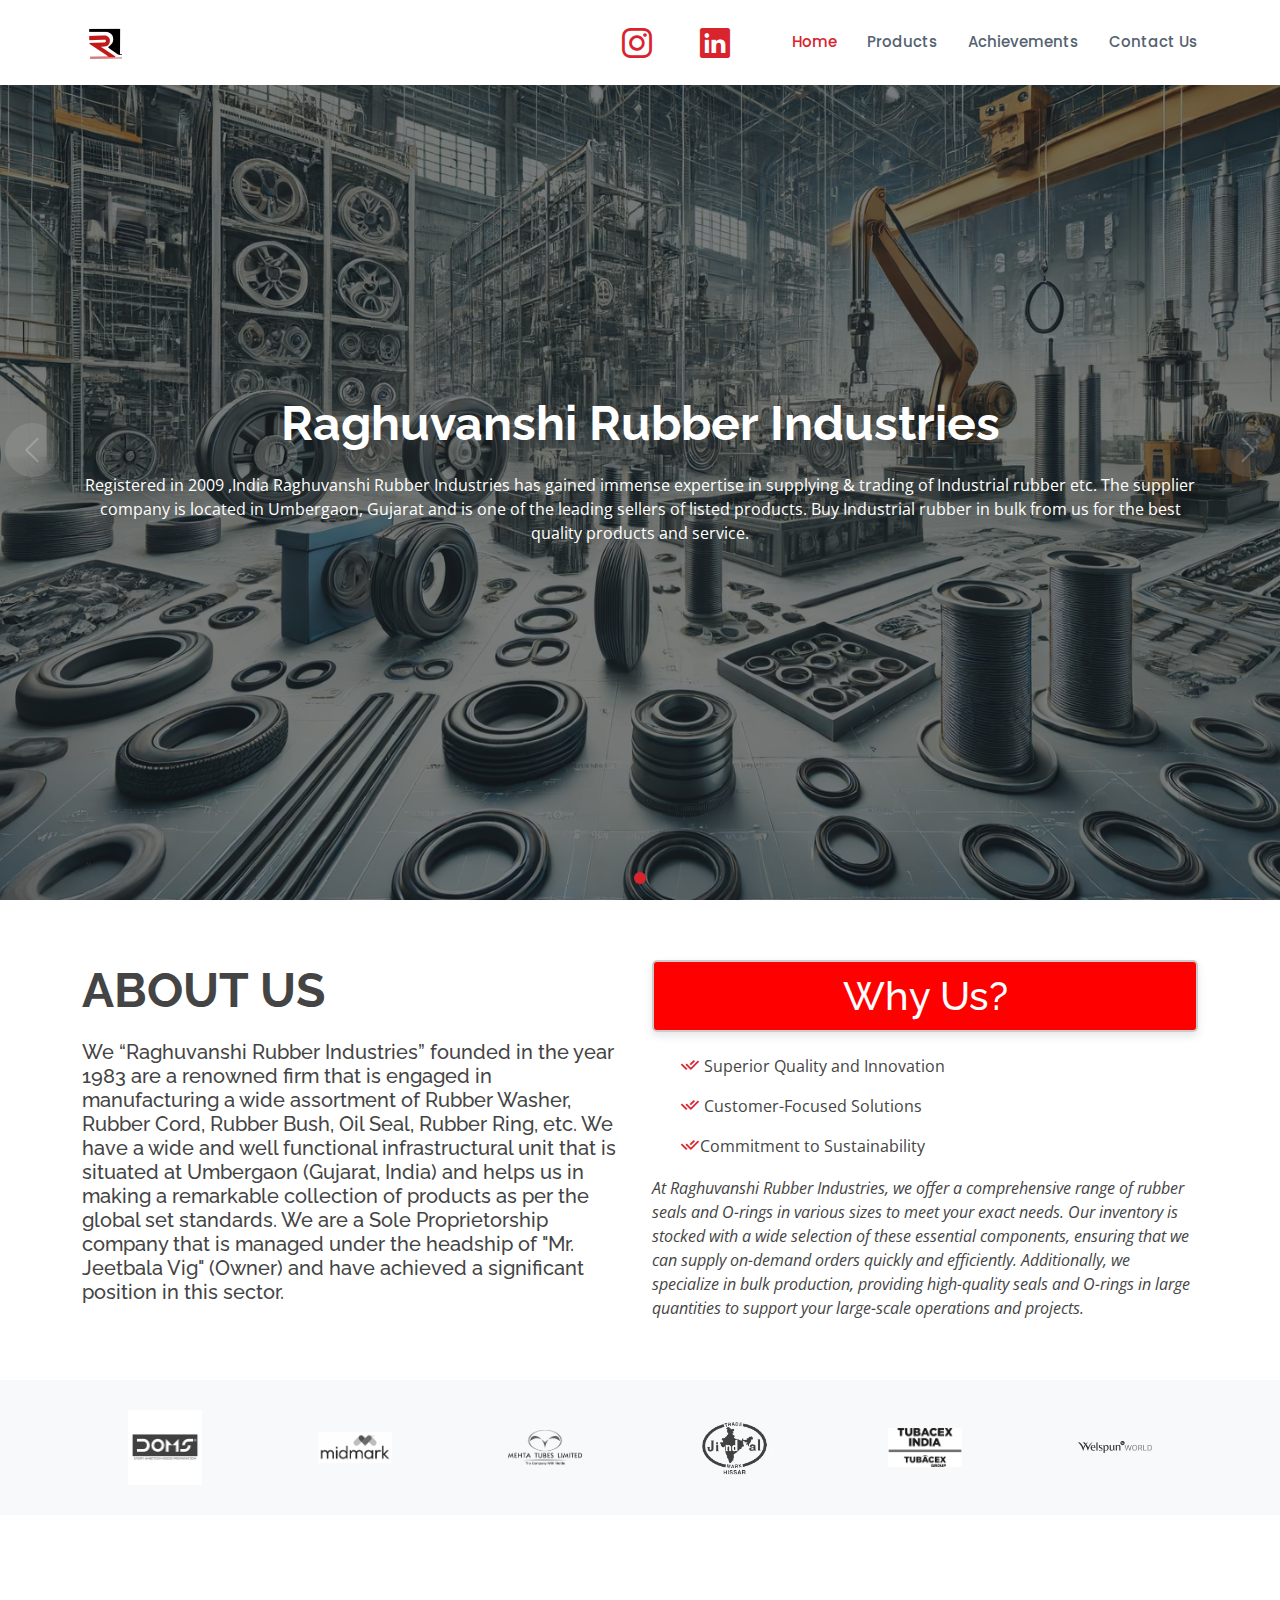
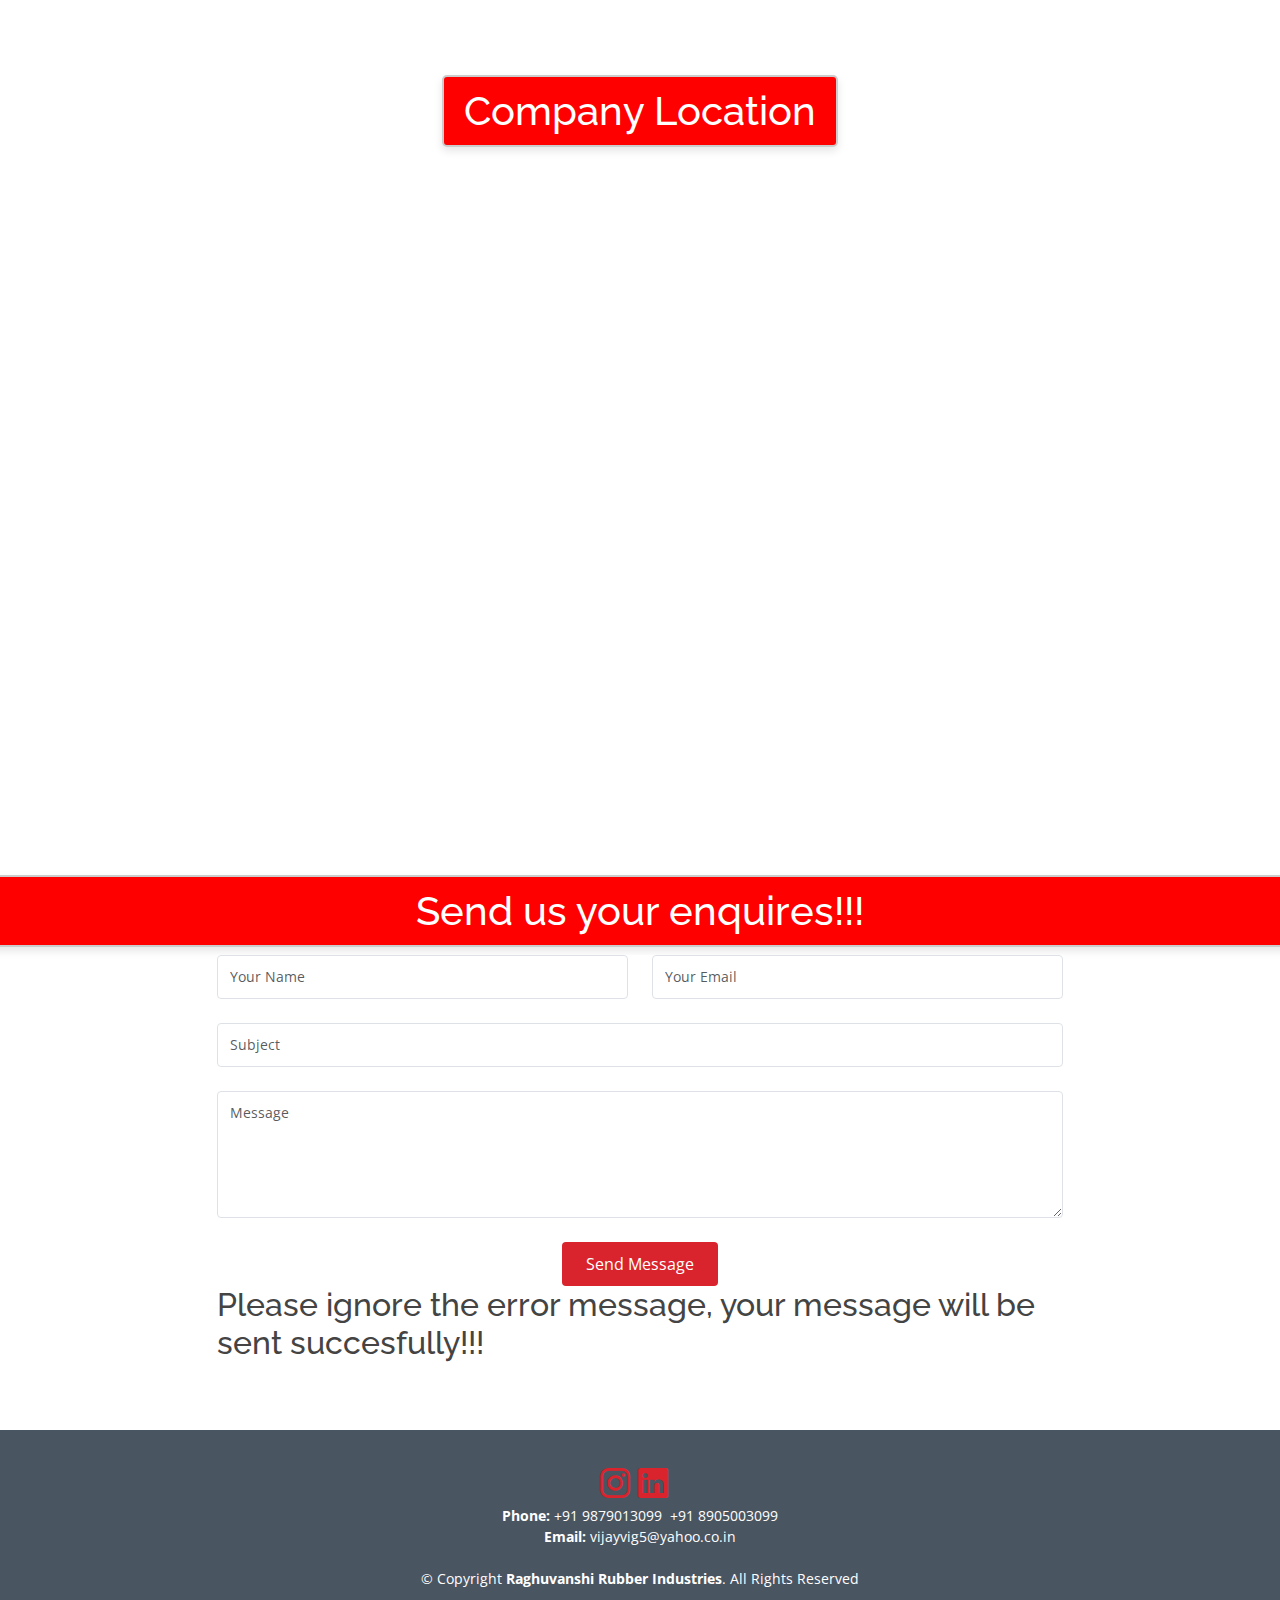
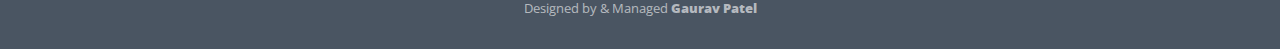
<file: index.html>
<!DOCTYPE html>
<html lang="en">

<head>
  <meta charset="utf-8">
  <meta content="width=device-width, initial-scale=1.0" name="viewport">

  <title>Raghuvanshi Rubber Industries</title>
  <meta content="" name="description">
  <meta content="" name="keywords">

  <!-- Favicons -->
  <link href="assets/img/rubber logo.jpeg" rel="icon">

  <!-- Google Fonts -->
  <link href="https://fonts.googleapis.com/css?family=Open+Sans:300,300i,400,400i,600,600i,700,700i|Raleway:300,300i,400,400i,500,500i,600,600i,700,700i|Poppins:300,300i,400,400i,500,500i,600,600i,700,700i" rel="stylesheet">

  <!-- Vendor CSS Files -->
  <link href="assets/vendor/animate.css/animate.min.css" rel="stylesheet">
  <link href="assets/vendor/bootstrap/css/bootstrap.min.css" rel="stylesheet">
  <link href="assets/vendor/bootstrap-icons/bootstrap-icons.css" rel="stylesheet">
  <link href="assets/vendor/boxicons/css/boxicons.min.css" rel="stylesheet">
  <link href="assets/vendor/glightbox/css/glightbox.min.css" rel="stylesheet">
  <link href="assets/vendor/remixicon/remixicon.css" rel="stylesheet">
  <link href="assets/vendor/swiper/swiper-bundle.min.css" rel="stylesheet">

  <!-- Template Main CSS File -->
  <link href="assets/css/style.css" rel="stylesheet">

  
</head>

<body>

  <!-- ======= Header ======= -->
  <header id="header" class="fixed-top d-flex align-items-center">
    <div class="container d-flex align-items-center">
      
      <!-- <h1 class="logo me-auto" img-src="assets/img/rubber logo.jpeg"><a href="index.html"></a></h1> -->
      <!-- Uncomment below if you prefer to use an image logo -->
      <a href="index.html" class="logo me-auto"><img src="assets/img/rubber logo.jpeg" alt="Raghuvanshi Rubber Industries" class="img-fluid"></a>

      <div >

        <a href="https://www.instagram.com/raghuvanshirubber?utm_source=qr&igsh=MWNjcDFmY3BydXp2YQ==" class="instagram"><i class="bi bi-instagram"></i>&nbsp; &nbsp; &nbsp;

        <a href="https://www.linkedin.com/in/vijay-vig-89942449?utm_source=share&utm_campaign=share_via&utm_content=profile&utm_medium=android_app" class="linkedin"><i class="bi bi-linkedin"></i></a>&nbsp; &nbsp;
        </a><br>
      </div>

      <nav id="navbar" class="navbar">
        
        <ul>
          <!-- <li><a href="index.html" class="active" style="text-align: center;" >Home</a></li> -->
          <li style="text-align: center; display: inline-block; margin: 0 auto;"><a href="index.html" class="active">Home</a></li>
          <!-- <li class="dropdown"><a href="#"><span>About</span> <i class="bi bi-chevron-down"></i></a>
            <ul>
              <li><a href="about.html">About</a></li>
              <li><a href="team.html">Team</a></li>
              <li><a href="testimonials.html">Testimonials</a></li>

              <!-- <li class="dropdown"><a href="#"><span>Deep Drop Down</span> <i class="bi bi-chevron-right"></i></a>
                <ul>
                  <li><a href="#">Deep Drop Down 1</a></li>
                  <li><a href="#">Deep Drop Down 2</a></li>
                  <li><a href="#">Deep Drop Down 3</a></li>
                  <li><a href="#">Deep Drop Down 4</a></li>
                  <li><a href="#">Deep Drop Down 5</a></li>
                </ul>
              </li> 
            </ul>
          </li>  -->
          <!-- <li><a href="services.html">Services</a></li> -->
          <li><a href="products.html">Products</a></li>
          <li><a href="achievements.html">Achievements</a></li>
          <li><a href="contact.html">Contact Us</a></li>
           <!-- <li><a href="pricing.html">Pricing</a></li> -->
          <!-- <li><a href="index.html" class="getstarted">Get Started</a></li> -->
        </ul>
        <i class="bi bi-list mobile-nav-toggle"></i>
        
      </nav><!-- .navbar -->

    </div>
  </header><!-- End Header -->

  <!-- ======= Hero Section ======= -->
  <section id="hero">
    <div id="heroCarousel" data-bs-interval="5000" class="carousel slide carousel-fade" data-bs-ride="carousel">

      <ol class="carousel-indicators" id="hero-carousel-indicators"></ol>

      <!-- <div class="carousel-inner" role="listbox"> -->

        <!-- Slide 1 -->
        <div class="carousel-item active" style="background-image: url(assets/img/slide/rubber\ landscape.webp)">
          <div class="carousel-container">
            <div class="container">
              <h2 class="animate__animated animate__fadeInDown"> Raghuvanshi Rubber Industries</h2>
              <p class="animate__animated animate__fadeInUp">Registered in 2009 ,India Raghuvanshi Rubber Industries has gained immense expertise in supplying & trading of Industrial rubber etc. The supplier company is located in Umbergaon, Gujarat and is one of the leading sellers of listed products. Buy Industrial rubber in bulk from us for the best quality products and service.</p>
              <!-- <a href="#about" class="btn-get-started animate__animated animate__fadeInUp scrollto">Read More</a> -->
            </div>
          </div>
        </div>

        <!-- Slide 2 -->
        <!-- <div class="carousel-item" style="background-image: url(assets/img/slide/slide-2.jpg)">
          <div class="carousel-container">
            <div class="container">
              <h2 class="animate__animated animate__fadeInDown">Lorem Ipsum Dolor</h2>
              <p class="animate__animated animate__fadeInUp">Ut velit est quam dolor ad a aliquid qui aliquid. Sequi ea ut et est quaerat sequi nihil ut aliquam. Occaecati alias dolorem mollitia ut. Similique ea voluptatem. Esse doloremque accusamus repellendus deleniti vel. Minus et tempore modi architecto.</p>
              <a href="#about" class="btn-get-started animate__animated animate__fadeInUp scrollto">Read More</a>
            </div>
          </div>
        </div> -->

        <!-- Slide 3 -->
        <!-- <div class="carousel-item" style="background-image: url(assets/img/slide/slide-3.jpg)">
          <div class="carousel-container">
            <div class="container">
              <h2 class="animate__animated animate__fadeInDown">Sequi ea ut et est quaerat</h2>
              <p class="animate__animated animate__fadeInUp">Ut velit est quam dolor ad a aliquid qui aliquid. Sequi ea ut et est quaerat sequi nihil ut aliquam. Occaecati alias dolorem mollitia ut. Similique ea voluptatem. Esse doloremque accusamus repellendus deleniti vel. Minus et tempore modi architecto.</p>
              <a href="#about" class="btn-get-started animate__animated animate__fadeInUp scrollto">Read More</a>
            </div>
          </div>
        </div> -->

      <!-- </div> -->

      <a class="carousel-control-prev" href="#heroCarousel" role="button" data-bs-slide="prev">
        <span class="carousel-control-prev-icon bi bi-chevron-left" aria-hidden="true"></span>
      </a>

      <a class="carousel-control-next" href="#heroCarousel" role="button" data-bs-slide="next">
        <span class="carousel-control-next-icon bi bi-chevron-right" aria-hidden="true"></span>
      </a>

    </div>
  </section><!-- End Hero -->

  <main id="main">

    <!-- ======= About Section ======= -->
    <section id="about" class="about">
      <div class="container">

        <div class="row content">
          <div class="col-lg-6">
            <h2>About Us</h2>
            <h5>We “Raghuvanshi Rubber Industries” founded in the year 1983 are a renowned firm that is engaged in manufacturing a wide assortment of Rubber Washer, Rubber Cord, Rubber Bush, Oil Seal, Rubber Ring, etc. We have a wide and well functional infrastructural unit that is situated at Umbergaon (Gujarat, India) and helps us in making a remarkable collection of products as per the global set standards. We are a Sole Proprietorship company that is managed under the headship of "Mr. Jeetbala Vig" (Owner) and have achieved a significant position in this sector.</h5>
          </div>
          <div class="col-lg-6 pt-4 pt-lg-0">
            <h1>Why Us? </h1>
            <ul>
              <li><i class="ri-check-double-line"></i> Superior Quality and Innovation </li>
              <li><i class="ri-check-double-line"></i> Customer-Focused Solutions</li>
              <li><i class="ri-check-double-line"></i>Commitment to Sustainability</li>
            </ul>
            <p class="fst-italic">
              At Raghuvanshi Rubber Industries, we offer a comprehensive range of rubber seals and O-rings in various sizes to meet your exact needs. Our inventory is stocked with a wide selection of these essential components, ensuring that we can supply on-demand orders quickly and efficiently. Additionally, we specialize in bulk production, providing high-quality seals and O-rings in large quantities to support your large-scale operations and projects.
            </p>
          </div>
        </div>

      </div>
    </section><!-- End About Section -->

    <!-- ======= Clients Section ======= -->
    <section id="clients" class="clients section-bg">
      <div class="container">

        <div class="row">

          <div class="col-lg-2 col-md-4 col-6 d-flex align-items-center justify-content-center">
            <img src="assets/img/clients/doms pencil.webp" class="img-fluid" alt="">
          </div>

          <div class="col-lg-2 col-md-4 col-6 d-flex align-items-center justify-content-center">
            <img src="assets/img/clients/midmark.png" class="img-fluid" alt="">
          </div>

          <div class="col-lg-2 col-md-4 col-6 d-flex align-items-center justify-content-center">
            <img src="assets/img/clients/mehta.png" class="img-fluid" alt="">
          </div>

          <div class="col-lg-2 col-md-4 col-6 d-flex align-items-center justify-content-center">
            <img src="assets/img/clients/jinndal.png" class="img-fluid" alt="">
          </div>

          <div class="col-lg-2 col-md-4 col-6 d-flex align-items-center justify-content-center">
            <img src="assets/img/clients/tubacex.jpeg" class="img-fluid" alt="">
          </div>

          <div class="col-lg-2 col-md-4 col-6 d-flex align-items-center justify-content-center">
            <img src="assets/img/clients/welspun-word-logo.png" class="img-fluid" alt="">
          </div>

        </div>

      </div>
    </section><!-- End Clients Section -->

    <!-- ======= Services Section ======= --
    <section id="services" class="services">
      <div class="container">

        <div class="row">
          <div class="col-md-6">
            <div class="icon-box">
              <i class="bi bi-briefcase"></i>
              <h4><a href="#">Lorem Ipsum</a></h4>
              <p>Voluptatum deleniti atque corrupti quos dolores et quas molestias excepturi sint occaecati cupiditate non provident</p>
            </div>
          </div>
          <div class="col-md-6 mt-4 mt-md-0">
            <div class="icon-box">
              <i class="bi bi-card-checklist"></i>
              <h4><a href="#">Dolor Sitema</a></h4>
              <p>Minim veniam, quis nostrud exercitation ullamco laboris nisi ut aliquip ex ea commodo consequat tarad limino ata</p>
            </div>
          </div>
          <div class="col-md-6 mt-4 mt-md-0">
            <div class="icon-box">
              <i class="bi bi-bar-chart"></i>
              <h4><a href="#">Sed ut perspiciatis</a></h4>
              <p>Duis aute irure dolor in reprehenderit in voluptate velit esse cillum dolore eu fugiat nulla pariatur</p>
            </div>
          </div>
          <div class="col-md-6 mt-4 mt-md-0">
            <div class="icon-box">
              <i class="bi bi-binoculars"></i>
              <h4><a href="#">Nemo Enim</a></h4>
              <p>Excepteur sint occaecat cupidatat non proident, sunt in culpa qui officia deserunt mollit anim id est laborum</p>
            </div>
          </div>
          <div class="col-md-6 mt-4 mt-md-0">
            <div class="icon-box">
              <i class="bi bi-brightness-high"></i>
              <h4><a href="#">Magni Dolore</a></h4>
              <p>At vero eos et accusamus et iusto odio dignissimos ducimus qui blanditiis praesentium voluptatum deleniti atque</p>
            </div>
          </div>
          <div class="col-md-6 mt-4 mt-md-0">
            <div class="icon-box">
              <i class="bi bi-calendar4-week"></i>
              <h4><a href="#">Eiusmod Tempor</a></h4>
              <p>Et harum quidem rerum facilis est et expedita distinctio. Nam libero tempore, cum soluta nobis est eligendi</p>
            </div>
          </div>
        </div>

      </div>
    </section>End Services Section

    <!-- ======= Portfolio Section ======= --
    <section id="portfolio" class="portfolio">
      <div class="container">

        <div class="row">
          <div class="col-lg-12 d-flex justify-content-center">
            <ul id="portfolio-flters">
              <li data-filter="*" class="filter-active">All</li>
              <li data-filter=".filter-app">App</li>
              <li data-filter=".filter-card">Card</li>
              <li data-filter=".filter-web">Web</li>
            </ul>
          </div>
        </div>

        <div class="row portfolio-container">

          <div class="col-lg-4 col-md-6 portfolio-item filter-app">
            <div class="portfolio-wrap">
              <img src="assets/img/portfolio/portfolio-1.jpg" class="img-fluid" alt="">
              <div class="portfolio-info">
                <h4>App 1</h4>
                <p>App</p>
                <div class="portfolio-links">
                  <a href="assets/img/portfolio/portfolio-1.jpg" data-gallery="portfolioGallery" class="portfolio-lightbox" title="App 1"><i class="bx bx-plus"></i></a>
                  <a href="portfolio-details.html" class="portfolio-details-lightbox" data-glightbox="type: external" title="Portfolio Details"><i class="bx bx-link"></i></a>
                </div>
              </div>
            </div>
          </div>

          <div class="col-lg-4 col-md-6 portfolio-item filter-web">
            <div class="portfolio-wrap">
              <img src="assets/img/portfolio/portfolio-2.jpg" class="img-fluid" alt="">
              <div class="portfolio-info">
                <h4>Web 3</h4>
                <p>Web</p>
                <div class="portfolio-links">
                  <a href="assets/img/portfolio/portfolio-2.jpg" data-gallery="portfolioGallery" class="portfolio-lightbox" title="Web 3"><i class="bx bx-plus"></i></a>
                  <a href="portfolio-details.html" class="portfolio-details-lightbox" data-glightbox="type: external" title="Portfolio Details"><i class="bx bx-link"></i></a>
                </div>
              </div>
            </div>
          </div>

          <div class="col-lg-4 col-md-6 portfolio-item filter-app">
            <div class="portfolio-wrap">
              <img src="assets/img/portfolio/portfolio-3.jpg" class="img-fluid" alt="">
              <div class="portfolio-info">
                <h4>App 2</h4>
                <p>App</p>
                <div class="portfolio-links">
                  <a href="assets/img/portfolio/portfolio-3.jpg" data-gallery="portfolioGallery" class="portfolio-lightbox" title="App 2"><i class="bx bx-plus"></i></a>
                  <a href="portfolio-details.html" class="portfolio-details-lightbox" data-glightbox="type: external" title="Portfolio Details"><i class="bx bx-link"></i></a>
                </div>
              </div>
            </div>
          </div>

          <div class="col-lg-4 col-md-6 portfolio-item filter-card">
            <div class="portfolio-wrap">
              <img src="assets/img/portfolio/portfolio-4.jpg" class="img-fluid" alt="">
              <div class="portfolio-info">
                <h4>Card 2</h4>
                <p>Card</p>
                <div class="portfolio-links">
                  <a href="assets/img/portfolio/portfolio-4.jpg" data-gallery="portfolioGallery" class="portfolio-lightbox" title="Card 2"><i class="bx bx-plus"></i></a>
                  <a href="portfolio-details.html" class="portfolio-details-lightbox" data-glightbox="type: external" title="Portfolio Details"><i class="bx bx-link"></i></a>
                </div>
              </div>
            </div>
          </div>

          <div class="col-lg-4 col-md-6 portfolio-item filter-web">
            <div class="portfolio-wrap">
              <img src="assets/img/portfolio/portfolio-5.jpg" class="img-fluid" alt="">
              <div class="portfolio-info">
                <h4>Web 2</h4>
                <p>Web</p>
                <div class="portfolio-links">
                  <a href="assets/img/portfolio/portfolio-5.jpg" data-gallery="portfolioGallery" class="portfolio-lightbox" title="Web 2"><i class="bx bx-plus"></i></a>
                  <a href="portfolio-details.html" class="portfolio-details-lightbox" data-glightbox="type: external" title="Portfolio Details"><i class="bx bx-link"></i></a>
                </div>
              </div>
            </div>
          </div>

          <div class="col-lg-4 col-md-6 portfolio-item filter-app">
            <div class="portfolio-wrap">
              <img src="assets/img/portfolio/portfolio-6.jpg" class="img-fluid" alt="">
              <div class="portfolio-info">
                <h4>App 3</h4>
                <p>App</p>
                <div class="portfolio-links">
                  <a href="assets/img/portfolio/portfolio-6.jpg" data-gallery="portfolioGallery" class="portfolio-lightbox" title="App 3"><i class="bx bx-plus"></i></a>
                  <a href="portfolio-details.html" class="portfolio-details-lightbox" data-glightbox="type: external" title="Portfolio Details"><i class="bx bx-link"></i></a>
                </div>
              </div>
            </div>
          </div>

          <div class="col-lg-4 col-md-6 portfolio-item filter-card">
            <div class="portfolio-wrap">
              <img src="assets/img/portfolio/portfolio-7.jpg" class="img-fluid" alt="">
              <div class="portfolio-info">
                <h4>Card 1</h4>
                <p>Card</p>
                <div class="portfolio-links">
                  <a href="assets/img/portfolio/portfolio-7.jpg" data-gallery="portfolioGallery" class="portfolio-lightbox" title="Card 1"><i class="bx bx-plus"></i></a>
                  <a href="portfolio-details.html" class="portfolio-details-lightbox" data-glightbox="type: external" title="Portfolio Details"><i class="bx bx-link"></i></a>
                </div>
              </div>
            </div>
          </div>

          <div class="col-lg-4 col-md-6 portfolio-item filter-card">
            <div class="portfolio-wrap">
              <img src="assets/img/portfolio/portfolio-8.jpg" class="img-fluid" alt="">
              <div class="portfolio-info">
                <h4>Card 3</h4>
                <p>Card</p>
                <div class="portfolio-links">
                  <a href="assets/img/portfolio/portfolio-8.jpg" data-gallery="portfolioGallery" class="portfolio-lightbox" title="Card 3"><i class="bx bx-plus"></i></a>
                  <a href="portfolio-details.html" class="portfolio-details-lightbox" data-glightbox="type: external" title="Portfolio Details"><i class="bx bx-link"></i></a>
                </div>
              </div>
            </div>
          </div>

          <div class="col-lg-4 col-md-6 portfolio-item filter-web">
            <div class="portfolio-wrap">
              <img src="assets/img/portfolio/portfolio-9.jpg" class="img-fluid" alt="">
              <div class="portfolio-info">
                <h4>Web 3</h4>
                <p>Web</p>
                <div class="portfolio-links">
                  <a href="assets/img/portfolio/portfolio-9.jpg" data-gallery="portfolioGallery" class="portfolio-lightbox" title="Web 3"><i class="bx bx-plus"></i></a>
                  <a href="portfolio-details.html" class="portfolio-details-lightbox" data-glightbox="type: external" title="Portfolio Details"><i class="bx bx-link"></i></a>
                </div>
              </div>
            </div>
          </div>

        </div>

      </div>


      <!-- End Portfolio Section -->

   

  </main><!-- End #main -->

      <div class="container22"> 

        <h1>Company Location </h1>
        <iframe src="https://www.google.com/maps/embed?pb=!1m18!1m12!1m3!1d3745.1496009342018!2d72.7749585!3d20.169495700000002!2m3!1f0!2f0!3f0!3m2!1i1024!2i768!4f13.1!3m3!1m2!1s0x3be72bbcffffffff%3A0xc97cd980858d6db3!2sRaghuvanshi%20Rubber!5e0!3m2!1sen!2sin!4v1718643092492!5m2!1sen!2sin" width="600" height="450" style="border:0;" allowfullscreen="" loading="lazy" referrerpolicy="no-referrer-when-downgrade"></iframe>
      </div> 


      <section id="contact" class="contact">

<div class="conatiner">
  <div class="row justify-content-center">
      <h1>Send us your enquires!!!</h1>
      <div class="col-lg-8 mt-5 mt-lg-0">

        <form action="https://formspree.io/f/mdknkpvz" method="POST" enctype="multipart/form-data" role="form" class="php-email-form">
          <div class="row">

            <div class="col-md-6 form-group">
              <input type="text" name="name" class="form-control" id="name" placeholder="Your Name" required>
            </div>
            
            <div class="col-md-6 form-group mt-3 mt-md-0">
              <input type="email" class="form-control" name="email" id="email" placeholder="Your Email" required>
            </div>
          </div>

          <div class="form-group mt-3">
            <input type="text" class="form-control" name="subject" id="subject" placeholder="Subject" required>
          </div>
          

          <div class="form-group mt-3">
            <textarea class="form-control" name="message" rows="5" placeholder="Message" required></textarea>
          </div>
        

          <div class="my-3">
            <div class="loading">Loading</div>
            <div class="error-message"> Your message has been sent. Thank you!</div>
            <div class="sent-message">Your message has been sent. Thank you!</div>
          </div>
          <div class="text-center"><button type="submit">Send Message</button></div>
        </form>
        <h2>Please ignore the error message, your message will be sent succesfully!!!</h2>

      </div>

      </div>
      </div>
      </section>

      
  

  <!-- ======= Footer ======= -->
  <footer id="footer">
    <!-- <div class="footer-top">
      <div class="container">
        <div class="row">

          <div class="col-lg-3 col-md-6">
            <div class="footer-info">
              <h3>Raghuvanshi Rubber Industries</h3>
              <p>
                L-183/1, G.I.D.C Industrial Area, 
                Umbergaon-396171, Valsad, Gujarat.
              </p>
             

              
              <div class="social-links mt-3">
                <!-- <a href="#" class="twitter"><i class="bx bxl-twitter"></i></a>
                <a href="#" class="facebook"><i class="bx bxl-facebook"></i></a>
                <a href="#" class="instagram"><i class="bx bxl-instagram"></i></a>
                <a href="#" class="google-plus"><i class="bx bxl-skype"></i></a>
                <a href="#" class="linkedin"><i class="bx bxl-linkedin"></i></a> -->
                
              <!-- </div>
            </div>
          </div>  -->

          <!-- <div class="col-lg-2 col-md-6 footer-links">
            <h4>Useful Links</h4>
            <ul>
              <li><i class="bx bx-chevron-right"></i> <a href="#">Home</a></li>
              <li><i class="bx bx-chevron-right"></i> <a href="#">About us</a></li>
              <li><i class="bx bx-chevron-right"></i> <a href="#">Services</a></li>
              <li><i class="bx bx-chevron-right"></i> <a href="#">Terms of service</a></li>
              <li><i class="bx bx-chevron-right"></i> <a href="#">Privacy policy</a></li>
            </ul>
          </div>

          <div class="col-lg-3 col-md-6 footer-links">
            <h4>Our Services</h4>
            <ul>
              <li><i class="bx bx-chevron-right"></i> <a href="#">Web Design</a></li>
              <li><i class="bx bx-chevron-right"></i> <a href="#">Web Development</a></li>
              <li><i class="bx bx-chevron-right"></i> <a href="#">Product Management</a></li>
              <li><i class="bx bx-chevron-right"></i> <a href="#">Marketing</a></li>
              <li><i class="bx bx-chevron-right"></i> <a href="#">Graphic Design</a></li>
            </ul>
          </div>

          <div class="col-lg-4 col-md-6 footer-newsletter">
            <h4>Our Newsletter</h4>
            <p>Tamen quem nulla quae legam multos aute sint culpa legam noster magna</p>
            <form action="" method="post">
              <input type="email" name="email"><input type="submit" value="Subscribe">
            </form>

          </div> -->
          
        <!-- </div>
      </div>
      
    </div>    -->
    
    <div class="container">
      <div class="copyright">
        <div >
          <a href="https://www.instagram.com/raghuvanshirubber?utm_source=qr&igsh=MWNjcDFmY3BydXp2YQ==" class="instagram"><i class="bi bi-instagram"></i>
            <a href="https://www.linkedin.com/in/vijay-vig-89942449?utm_source=share&utm_campaign=share_via&utm_content=profile&utm_medium=android_app" class="linkedin"><i class="bi bi-linkedin"></i></a>&nbsp; &nbsp;
          </a><br>
        </div>
        <strong>Phone:</strong>
         +91 9879013099 &nbsp;+91 8905003099<br>
        <strong>Email:</strong> vijayvig5@yahoo.co.in<br><br>


        &copy; Copyright <strong><span>Raghuvanshi Rubber Industries</span></strong>. All Rights Reserved
      </div>
      <div class="credits">
        Designed by & Managed<a href="https://www.linkedin.com/in/gauravpatel69/"> <strong><span>Gaurav Patel</span></strong></a>
      </div>
    </div>
  </footer><!-- End Footer -->

  <a href="#" class="back-to-top d-flex align-items-center justify-content-center"><i class="bi bi-arrow-up-short"></i></a>

  <!-- Vendor JS Files -->
  <script src="assets/vendor/bootstrap/js/bootstrap.bundle.min.js"></script>
  <script src="assets/vendor/glightbox/js/glightbox.min.js"></script>
  <script src="assets/vendor/isotope-layout/isotope.pkgd.min.js"></script>
  <script src="assets/vendor/swiper/swiper-bundle.min.js"></script>
  <script src="assets/vendor/waypoints/noframework.waypoints.js"></script>
  <script src="assets/vendor/php-email-form/validate.js"></script>

  <!-- Template Main JS File -->
  <script src="assets/js/main.js"></script>

</body>

</html>
</file>
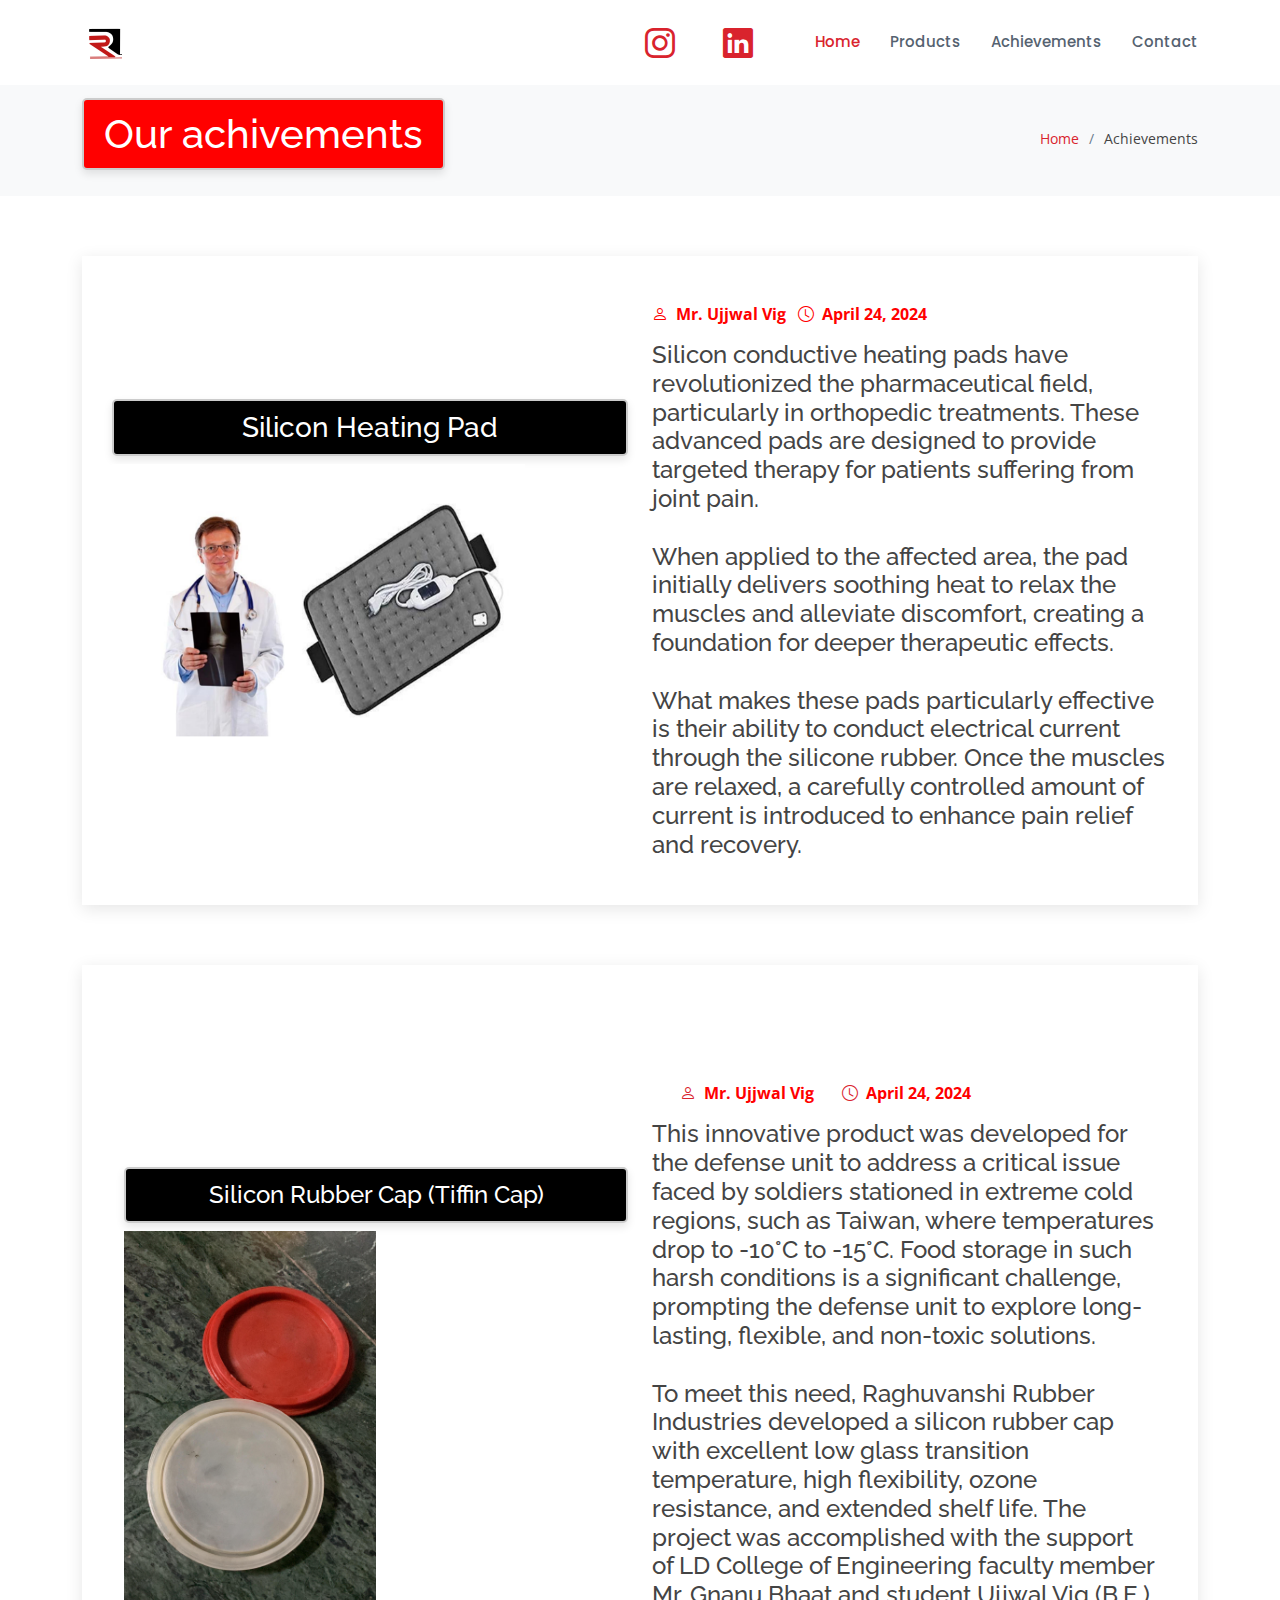
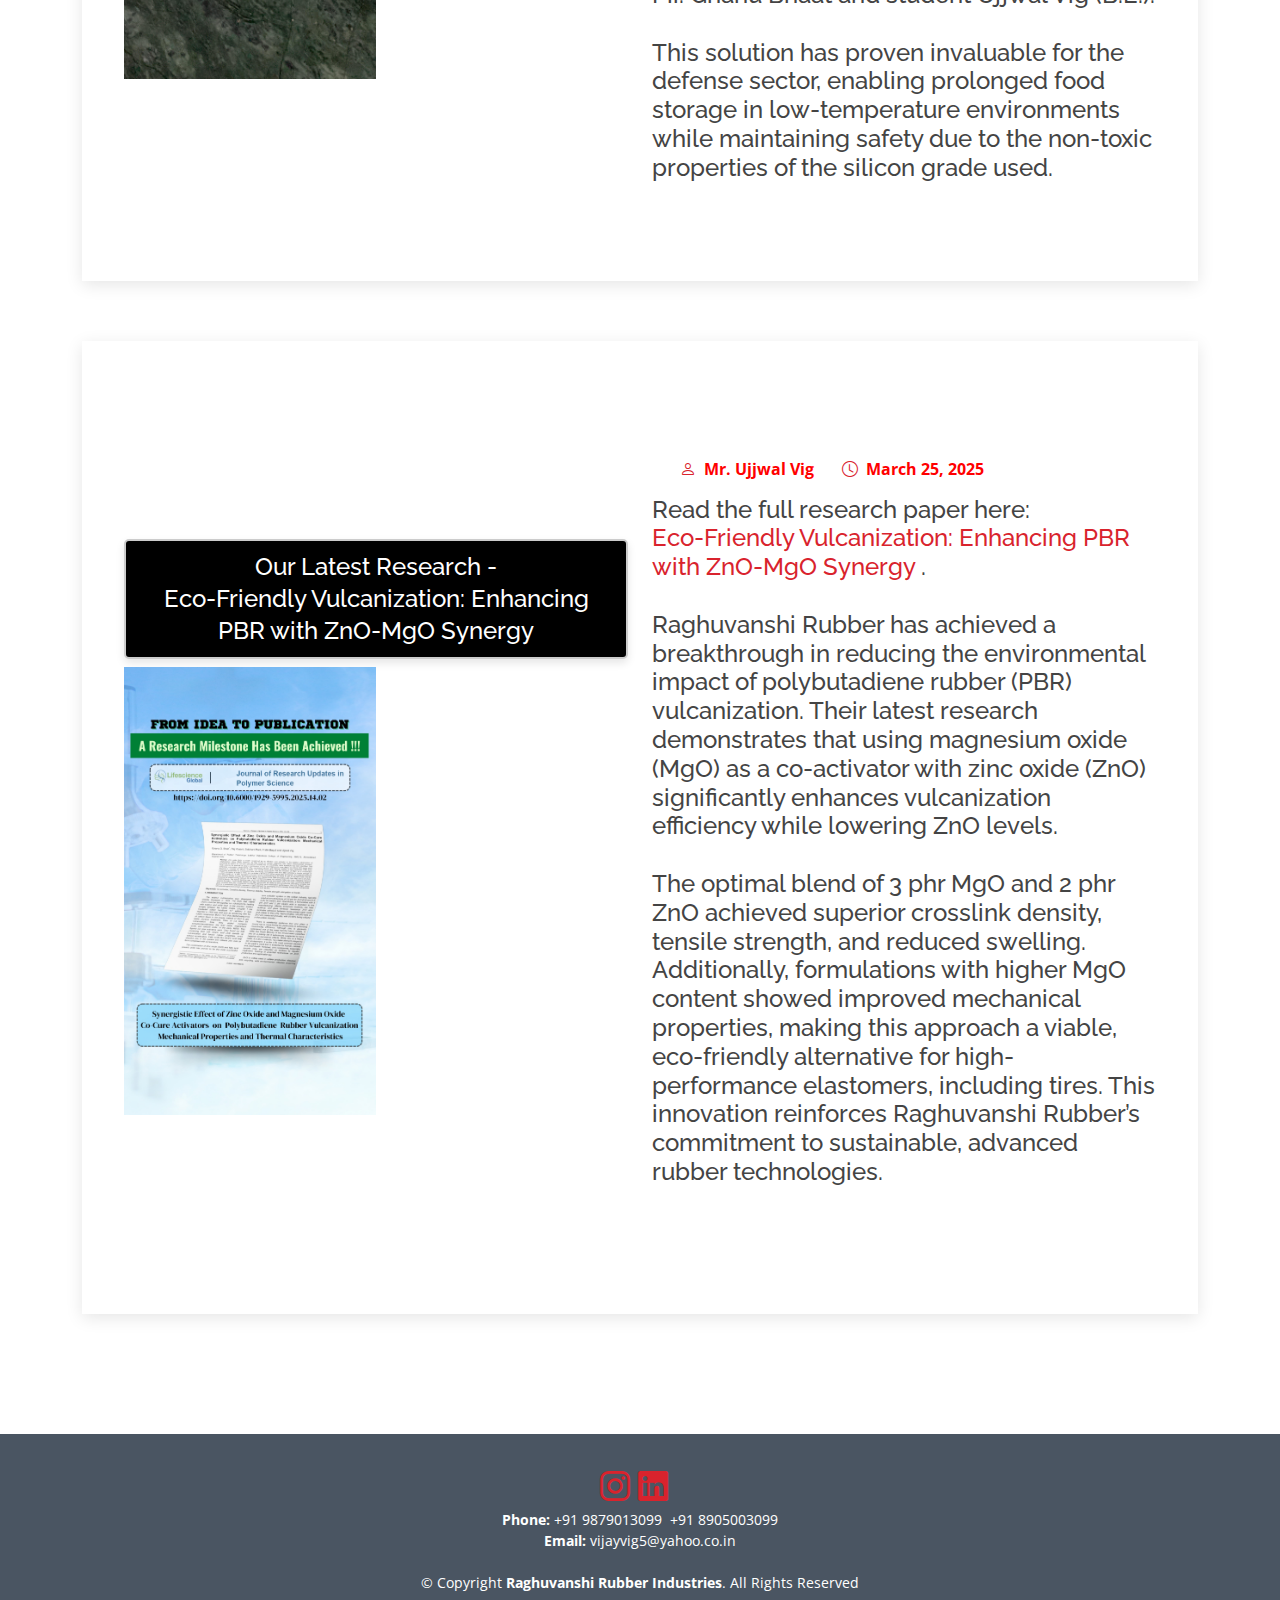
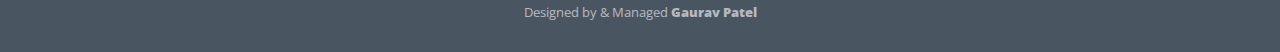
<file: achievements.html>
<!DOCTYPE html>
<html lang="en">

<head>
  <meta charset="utf-8">
  <meta content="width=device-width, initial-scale=1.0" name="viewport">

  <title>Achievements</title>
  <meta content="" name="description">
  <meta content="" name="keywords">

  <!-- Favicons -->
  <link href="assets/img/rubber logo.jpeg" rel="icon">

  <!-- Google Fonts -->
  <link href="https://fonts.googleapis.com/css?family=Open+Sans:300,300i,400,400i,600,600i,700,700i|Raleway:300,300i,400,400i,500,500i,600,600i,700,700i|Poppins:300,300i,400,400i,500,500i,600,600i,700,700i" rel="stylesheet">

  <!-- Vendor CSS Files -->
  <link href="assets/vendor/animate.css/animate.min.css" rel="stylesheet">
  <link href="assets/vendor/bootstrap/css/bootstrap.min.css" rel="stylesheet">
  <link href="assets/vendor/bootstrap-icons/bootstrap-icons.css" rel="stylesheet">
  <link href="assets/vendor/boxicons/css/boxicons.min.css" rel="stylesheet">
  <link href="assets/vendor/glightbox/css/glightbox.min.css" rel="stylesheet">
  <link href="assets/vendor/remixicon/remixicon.css" rel="stylesheet">
  <link href="assets/vendor/swiper/swiper-bundle.min.css" rel="stylesheet">

  <!-- Template Main CSS File -->
  <link href="assets/css/style.css" rel="stylesheet">

</head>

<body style="align-items: center;">

  <!-- ======= Header ======= -->
  <header id="header" class="fixed-top d-flex align-items-center">
    <div class="container d-flex align-items-center">

      <!-- <h1 class="logo me-auto" img-src="assets/img/rubber logo.jpeg"><a href="index.html"></a></h1> -->
      <!-- Uncomment below if you prefer to use an image logo -->
      <a href="index.html" class="logo me-auto"><img src="assets/img/rubber logo.jpeg" alt="Raghuvanshi Rubber Industries" class="img-fluid"></a>

      <div >

        <a href="https://www.instagram.com/raghuvanshirubber?utm_source=qr&igsh=MWNjcDFmY3BydXp2YQ==" class="instagram"><i class="bi bi-instagram"></i>&nbsp; &nbsp; &nbsp;

        <a href="https://www.linkedin.com/in/vijay-vig-89942449?utm_source=share&utm_campaign=share_via&utm_content=profile&utm_medium=android_app" class="linkedin"><i class="bi bi-linkedin"></i></a>&nbsp; &nbsp;
        </a><br>
      </div>


      <nav id="navbar" class="navbar">
        
        <ul>
          <!-- <li><a href="index.html" class="active" style="text-align: center;" >Home</a></li> -->
          <li style="text-align: center; display: inline-block; margin: 0 auto;"><a href="index.html" class="active">Home</a></li>
          <!-- <li class="dropdown"><a href="#"><span>About</span> <i class="bi bi-chevron-down"></i></a>
            <ul>
              <li><a href="about.html">About</a></li>
              <li><a href="team.html">Team</a></li>
              <li><a href="testimonials.html">Testimonials</a></li>

              <!-- <li class="dropdown"><a href="#"><span>Deep Drop Down</span> <i class="bi bi-chevron-right"></i></a>
                <ul>
                  <li><a href="#">Deep Drop Down 1</a></li>
                  <li><a href="#">Deep Drop Down 2</a></li>
                  <li><a href="#">Deep Drop Down 3</a></li>
                  <li><a href="#">Deep Drop Down 4</a></li>
                  <li><a href="#">Deep Drop Down 5</a></li>
                </ul>
              </li> 
            </ul>
          </li>  -->
          <!-- <li><a href="services.html">Services</a></li> -->
          <li><a href="products.html">Products</a></li>
          <li><a href="achievements.html">Achievements</a></li>
          <li><a href="contact.html">Contact</a></li>
           <!-- <li><a href="pricing.html">Pricing</a></li> -->
        
          <!-- <li><a href="index.html" class="getstarted">Get Started</a></li> -->
        </ul>
        <i class="bi bi-list mobile-nav-toggle"></i>
        
      </nav><!-- .navbar -->

    </div>
  </header><!-- End Header -->

  <main id="main">

    <!-- ======= Breadcrumbs ======= -->
    <section id="breadcrumbs" class="breadcrumbs">
      <div class="container">

        <div class="d-flex justify-content-between align-items-center">
          <h1> Our achivements </h1>
          <ol>
            <li><a href="index.html">Home</a></li>
            <li>Achievements</li>
          </ol>
        </div>

      </div>
    </section><!-- End Breadcrumbs -->

    <!-- ======= Achievements Section ======= -->

    

    <section id="blog" class="blog" >
      <div class="container" data-aos="fade-up" ">

        <div class="row">

          <div class="col entries" >
          
        <article class="entry">
          <div class="row content">
        
            <div class="col-lg-6" style="display: flex; flex-direction: column; justify-content: center;">
              <strong>
                <h3>Silicon Heating Pad</h3>
              </strong>
              <img src="assets/img/products/medical pad.png" style="width: 80%; height: auto; object-fit: cover;">
            </div>
        
            <div class="col-lg-6 pt-4 pt-lg-0">
              <p>
              <div class="entry-meta">
                <ul>
                  <strong>
                    <li class="d-flex align-items-center"><i class="bi bi-person"></i> Mr. Ujjwal Vig</li>
                  </strong> &nbsp;&nbsp;&nbsp;
                  <strong>
                    <li class="d-flex align-items-center"><i class="bi bi-clock"></i> <time datetime="2024-04-24">April 24,
                        2024</time></li>
                  </strong>
                </ul>
              </div>
        
              <h4>
                Silicon conductive heating pads have revolutionized the pharmaceutical field, particularly in orthopedic
                treatments. These advanced pads are designed to provide targeted therapy for patients suffering from joint pain.
                <br><br>
                When applied to the affected area, the pad initially delivers soothing heat to relax the muscles and alleviate
                discomfort, creating a foundation for deeper therapeutic effects.
                <br><br>
                What makes these pads particularly effective is their ability to conduct electrical current through the silicone
                rubber. Once the muscles are relaxed, a carefully controlled amount of current is introduced to enhance pain
                relief and recovery.
              </h4>
              </p>
            </div>
        
          </div>
        </article>

<article class="entry">
  <section id="about" class="about">
    <div class="container">
      <div class="row content">

        <div class="col-lg-6" style="display: flex; flex-direction: column; justify-content: center;">
          <strong>
            <h3>Silicon Rubber Cap (Tiffin Cap)</h3>
          </strong>
          <img src="assets/img/products/rubber achievement.jpeg" style="width: 50%; height: auto; object-fit: cover;">
        </div>

        <div class="col-lg-6 pt-4 pt-lg-0">
          <p>
          <div class="entry-meta">
            <ul>
              <strong>
                <li class="d-flex align-items-center"><i class="bi bi-person"></i> Mr. Ujjwal Vig</li>
              </strong>
              <strong>
                <li class="d-flex align-items-center"><i class="bi bi-clock"></i><time datetime="2024-04-24">April 24,
                    2024</time></li>
              </strong>
            </ul>
          </div>

          <h4>
            This innovative product was developed for the defense unit to address a critical issue faced by soldiers
            stationed in extreme cold regions, such as Taiwan, where temperatures drop to -10°C to -15°C.
            Food storage in such harsh conditions is a significant challenge, prompting the defense unit to explore
            long-lasting, flexible, and non-toxic solutions.
            <br><br>
            To meet this need, Raghuvanshi Rubber Industries developed a silicon rubber cap with excellent low glass
            transition temperature, high flexibility, ozone resistance, and extended shelf life.
            The project was accomplished with the support of LD College of Engineering faculty member Mr. Gnanu Bhaat
            and student Ujjwal Vig (B.E.).
            <br><br>
            This solution has proven invaluable for the defense sector, enabling prolonged food storage in
            low-temperature environments while maintaining safety due to the non-toxic properties of the silicon grade
            used.
          </h4>
          </p>

        </div>
      </div>
    </div>
  </section>
</article>







      <article class="entry">
        <section id="about" class="about">
          <div class="container">
            <div class="row content">
      
              <div class="col-lg-6" style="display: flex; flex-direction: column; justify-content: center;">
                <strong>
                  <h3>Our Latest Research - <br>
                    Eco-Friendly Vulcanization: Enhancing PBR with ZnO-MgO Synergy
                  </h3>
                </strong>
                <img src="assets/img/products/research.jpeg" style="width: 50%; height: auto; object-fit: cover;">
              </div>
      
              <div class="col-lg-6 pt-4 pt-lg-0">
                <p>
                <div class="entry-meta">
                  <ul>
                    <strong>
                      <li class="d-flex align-items-center"><i class="bi bi-person"></i> Mr. Ujjwal Vig</li>
                    </strong>
                    <strong>
                      <li class="d-flex align-items-center">
                        <i class="bi bi-clock"></i><time datetime="2025-03-25">March 25, 2025</time>
                      </li>
                    </strong>
                  </ul>
                </div>
      
                <h4>
                  Read the full research paper here:
                  <br>

                  <a href="https://lifescienceglobal.com/pms/index.php/jrups/article/view/10139" target="_blank">
                    Eco-Friendly Vulcanization: Enhancing PBR with ZnO-MgO Synergy
                    </a>.
                  <br>
                  <br>
                  Raghuvanshi Rubber has achieved a breakthrough in reducing the environmental impact of polybutadiene rubber
                  (PBR) vulcanization.
                  Their latest research demonstrates that using magnesium oxide (MgO) as a co-activator with zinc oxide (ZnO)
                  significantly enhances
                  vulcanization efficiency while lowering ZnO levels. <br><br>
      
                  The optimal blend of 3 phr MgO and 2 phr ZnO achieved superior crosslink density, tensile strength, and
                  reduced swelling. Additionally,
                  formulations with higher MgO content showed improved mechanical properties, making this approach a viable,
                  eco-friendly alternative
                  for high-performance elastomers, including tires. This innovation reinforces Raghuvanshi Rubber’s commitment
                  to sustainable, advanced
                  rubber technologies. <br><br>
      
                  
                </h4>
                </p>
              </div>
      
            </div>
          </div>
        </section>
      </article>


  

            <!-- <article class="entry">

              <div class="entry-img">
                <img src="assets/img/products/all products.webp" alt="" class="img-fluid">
              </div>

              <h2 class="entry-title">
                <a href="blog-single.html">Silicon rubber cap (tiffin cap).</a>
              </h2> -->

              <!-- <div class="entry-meta">
                <ul>
                  <li class="d-flex align-items-center"><i class="bi bi-person"></i> John Doe</li>
                  <li class="d-flex align-items-center"><i class="bi bi-clock"></i> <a href="blog-single.html"><time datetime="2020-01-01">Jan 1, 2020</time></a></li>
                  <!-- <li class="d-flex align-items-center"><i class="bi bi-chat-dots"></i> <a href="blog-single.html">12 Comments</a></li> -->
                <!-- </ul>
              </div>  -->

              <!-- <div class="entry-content">
                <p>
                  Aut iste neque ut illum qui perspiciatis similique recusandae non. Fugit autem dolorem labore omnis et. Eum temporibus fugiat voluptate enim tenetur sunt omnis.
                  Doloremque est saepe laborum aut. Ipsa cupiditate ex harum at recusandae nesciunt. Ut dolores velit.
                </p>
                <div class="read-more"> -->
                  <!-- <a href="blog-single.html">Read More</a> -->
                <!-- </div> 
              </div>  -->

            <!-- </article>End blog entry -->

            <!-- <article class="entry">

              <div class="entry-img">
                <img src="assets/img/blog/blog-4.jpg" alt="" class="img-fluid">
              </div>

              <h2 class="entry-title">
                <a href="blog-single.html">Non rem rerum nam cum quo minus. Dolor distinctio deleniti explicabo eius exercitationem.</a>
              </h2>

              <div class="entry-meta">
                <ul>
                  <li class="d-flex align-items-center"><i class="bi bi-person"></i> <a href="blog-single.html">John Doe</a></li>
                  <li class="d-flex align-items-center"><i class="bi bi-clock"></i> <a href="blog-single.html"><time datetime="2020-01-01">Jan 1, 2020</time></a></li>
                  <li class="d-flex align-items-center"><i class="bi bi-chat-dots"></i> <a href="blog-single.html">12 Comments</a></li>
                </ul>
              </div>

              <div class="entry-content">
                <p>
                  Aspernatur rerum perferendis et sint. Voluptates cupiditate voluptas atque quae. Rem veritatis rerum enim et autem. Saepe atque cum eligendi eaque iste omnis a qui.
                  Quia sed sunt. Ea asperiores expedita et et delectus voluptates rerum. Id saepe ut itaque quod qui voluptas nobis porro rerum. Quam quia nesciunt qui aut est non omnis. Inventore occaecati et quaerat magni itaque nam voluptas. Voluptatem ducimus sint id earum ut nesciunt sed corrupti nemo.
                </p>
                <div class="read-more">
                  <!-- <a href="blog-single.html">Read More</a> -->
                <!-- </div>
              </div> -->

            <!-- </article> End blog entry -->

            <!-- <div class="blog-pagination">
              <ul class="justify-content-center">
                <li><a href="#">1</a></li>
                <li class="active"><a href="#">2</a></li>
                <li><a href="#">3</a></li>
              </ul>
            </div> -->

          </div><!-- End blog entries list -->

          <!-- <div class="col-lg-4">

            <div class="sidebar">

              <h3 class="sidebar-title">Search</h3>
              <div class="sidebar-item search-form">
                <form action="">
                  <input type="text">
                  <button type="submit"><i class="bi bi-search"></i></button>
                </form>
              </div><!-- End sidebar search formn-->

              <!-- <h3 class="sidebar-title">Categories</h3>
              <div class="sidebar-item categories">
                <ul>
                  <li><a href="#">General <span>(25)</span></a></li>
                  <li><a href="#">Lifestyle <span>(12)</span></a></li>
                  <li><a href="#">Travel <span>(5)</span></a></li>
                  <li><a href="#">Design <span>(22)</span></a></li>
                  <li><a href="#">Creative <span>(8)</span></a></li>
                  <li><a href="#">Educaion <span>(14)</span></a></li>
                </ul>
              </div><!-- End sidebar categories-->

              <!-- <h3 class="sidebar-title">Recent Posts</h3>
              <div class="sidebar-item recent-posts">
                <div class="post-item clearfix">
                  <img src="assets/img/blog/blog-recent-1.jpg" alt="">
                  <h4><a href="blog-single.html">Nihil blanditiis at in nihil autem</a></h4>
                  <time datetime="2020-01-01">Jan 1, 2020</time>
                </div>

                <div class="post-item clearfix">
                  <img src="assets/img/blog/blog-recent-2.jpg" alt="">
                  <h4><a href="blog-single.html">Quidem autem et impedit</a></h4>
                  <time datetime="2020-01-01">Jan 1, 2020</time>
                </div>

                <div class="post-item clearfix">
                  <img src="assets/img/blog/blog-recent-3.jpg" alt="">
                  <h4><a href="blog-single.html">Id quia et et ut maxime similique occaecati ut</a></h4>
                  <time datetime="2020-01-01">Jan 1, 2020</time>
                </div>

                <div class="post-item clearfix">
                  <img src="assets/img/blog/blog-recent-4.jpg" alt="">
                  <h4><a href="blog-single.html">Laborum corporis quo dara net para</a></h4>
                  <time datetime="2020-01-01">Jan 1, 2020</time>
                </div>

                <div class="post-item clearfix">
                  <img src="assets/img/blog/blog-recent-5.jpg" alt="">
                  <h4><a href="blog-single.html">Et dolores corrupti quae illo quod dolor</a></h4>
                  <time datetime="2020-01-01">Jan 1, 2020</time>
                </div>

              </div><!-- End sidebar recent posts-->
<!-- 
              <h3 class="sidebar-title">Tags</h3>
              <div class="sidebar-item tags">
                <ul>
                  <li><a href="#">App</a></li>
                  <li><a href="#">IT</a></li>
                  <li><a href="#">Business</a></li>
                  <li><a href="#">Mac</a></li>
                  <li><a href="#">Design</a></li>
                  <li><a href="#">Office</a></li>
                  <li><a href="#">Creative</a></li>
                  <li><a href="#">Studio</a></li>
                  <li><a href="#">Smart</a></li>
                  <li><a href="#">Tips</a></li>
                  <li><a href="#">Marketing</a></li>
                </ul>
              </div>End sidebar tags -->

            <!-- </div><!-- End sidebar -->

          <!-- </div>End blog sidebar  -->

        </div>

      </div>
    </section><!-- End Blog Section -->

  </main><!-- End #main -->

  <!-- ======= Footer ======= -->
  <footer id="footer">
    <!-- <div class="footer-top">
      <div class="container">
        <div class="row">

          <div class="col-lg-3 col-md-6">
            <div class="footer-info">
              <h3>Sailor</h3>
              <p>
                A108 Adam Street <br>
                NY 535022, USA<br><br>
                <strong>Phone:</strong> +1 5589 55488 55<br>
                <strong>Email:</strong> info@example.com<br>
              </p>
              <div class="social-links mt-3">
                <a href="#" class="twitter"><i class="bx bxl-twitter"></i></a>
                <a href="#" class="facebook"><i class="bx bxl-facebook"></i></a>
                <a href="#" class="instagram"><i class="bx bxl-instagram"></i></a>
                <a href="#" class="google-plus"><i class="bx bxl-skype"></i></a>
                <a href="#" class="linkedin"><i class="bx bxl-linkedin"></i></a>
              </div>
            </div>
          </div>

          <div class="col-lg-2 col-md-6 footer-links">
            <h4>Useful Links</h4>
            <ul>
              <li><i class="bx bx-chevron-right"></i> <a href="#">Home</a></li>
              <li><i class="bx bx-chevron-right"></i> <a href="#">About us</a></li>
              <li><i class="bx bx-chevron-right"></i> <a href="#">Services</a></li>
              <li><i class="bx bx-chevron-right"></i> <a href="#">Terms of service</a></li>
              <li><i class="bx bx-chevron-right"></i> <a href="#">Privacy policy</a></li>
            </ul>
          </div>

          <div class="col-lg-3 col-md-6 footer-links">
            <h4>Our Services</h4>
            <ul>
              <li><i class="bx bx-chevron-right"></i> <a href="#">Web Design</a></li>
              <li><i class="bx bx-chevron-right"></i> <a href="#">Web Development</a></li>
              <li><i class="bx bx-chevron-right"></i> <a href="#">Product Management</a></li>
              <li><i class="bx bx-chevron-right"></i> <a href="#">Marketing</a></li>
              <li><i class="bx bx-chevron-right"></i> <a href="#">Graphic Design</a></li>
            </ul>
          </div>

          <div class="col-lg-4 col-md-6 footer-newsletter">
            <h4>Our Newsletter</h4>
            <p>Tamen quem nulla quae legam multos aute sint culpa legam noster magna</p>
            <form action="" method="post">
              <input type="email" name="email"><input type="submit" value="Subscribe">
            </form>

          </div>

        </div>
      </div>
    </div> -->

    <div class="container">
      <div class="copyright">
        <div >
          <a href="https://www.instagram.com/raghuvanshirubber?utm_source=qr&igsh=MWNjcDFmY3BydXp2YQ==" class="instagram"><i class="bi bi-instagram"></i>
            <a href="https://www.linkedin.com/in/vijay-vig-89942449?utm_source=share&utm_campaign=share_via&utm_content=profile&utm_medium=android_app" class="linkedin"><i class="bi bi-linkedin"></i></a>&nbsp; &nbsp;
          </a><br>
        </div>

        <strong>Phone:</strong> 
        +91 9879013099 &nbsp;+91 8905003099<br>
        <strong>Email:</strong>
        vijayvig5@yahoo.co.in<br><br>



        &copy; Copyright <strong><span>Raghuvanshi Rubber Industries</span></strong>. All Rights Reserved
      </div>
      <div class="credits">
        <!-- All the links in the footer should remain intact. -->
        <!-- You can delete the links only if you purchased the pro version. -->
        <!-- Licensing information: https://bootstrapmade.com/license/ -->
        <!-- Purchase the pro version with working PHP/AJAX contact form: https://bootstrapmade.com/sailor-free-bootstrap-theme/ -->
        Designed by & Managed<a href="https://www.linkedin.com/in/gauravpatel69/"> <strong><span>Gaurav Patel</span></strong></a>
      </div>
    </div>
  </footer><!-- End Footer -->

  <a href="#" class="back-to-top d-flex align-items-center justify-content-center"><i class="bi bi-arrow-up-short"></i></a>

  <!-- Vendor JS Files -->
  <script src="assets/vendor/bootstrap/js/bootstrap.bundle.min.js"></script>
  <script src="assets/vendor/glightbox/js/glightbox.min.js"></script>
  <script src="assets/vendor/isotope-layout/isotope.pkgd.min.js"></script>
  <script src="assets/vendor/swiper/swiper-bundle.min.js"></script>
  <script src="assets/vendor/waypoints/noframework.waypoints.js"></script>
  <script src="assets/vendor/php-email-form/validate.js"></script>

  <!-- Template Main JS File -->
  <script src="assets/js/main.js"></script>

</body>

</html>
</file>
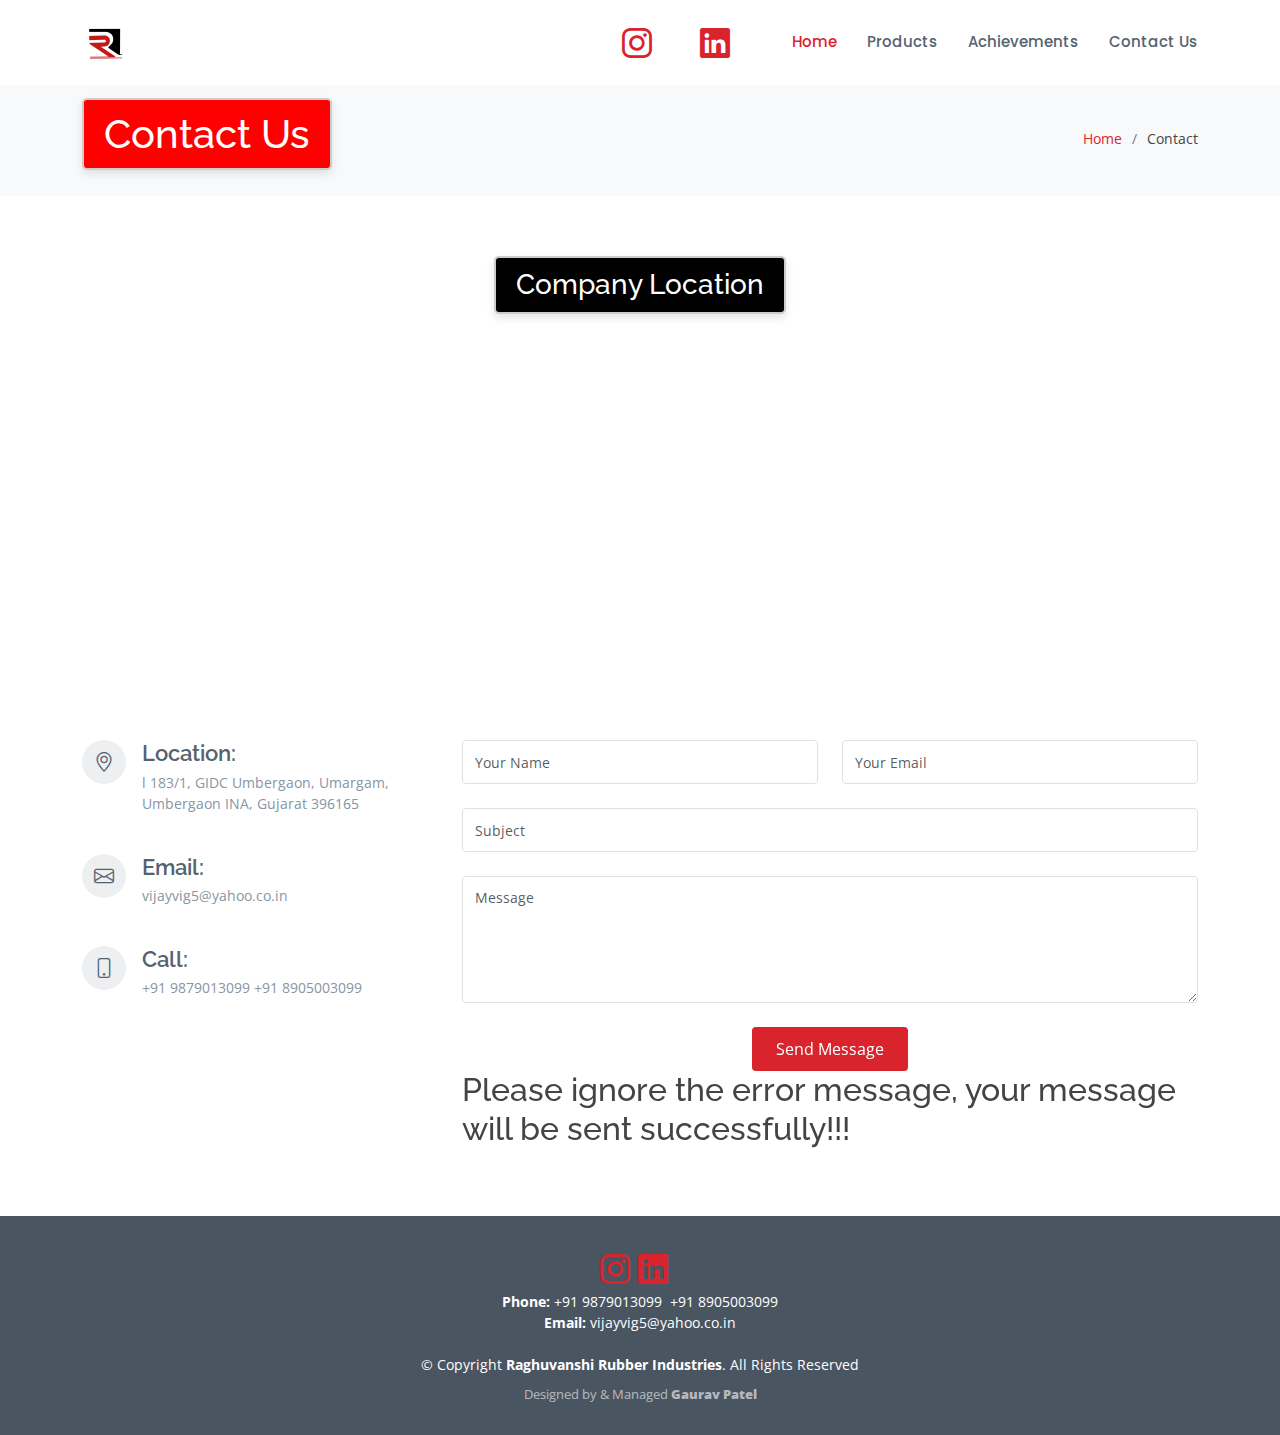
<file: contact.html>
<!DOCTYPE html>
<html lang="en">

<head>
  <meta charset="utf-8">
  <meta content="width=device-width, initial-scale=1.0" name="viewport">

  <title>Contact - Sailor Bootstrap Template</title>
  <meta content="" name="description">
  <meta content="" name="keywords">

  <!-- Favicons -->
  <link href="assets/img/favicon.png" rel="icon">
  <link href="assets/img/apple-touch-icon.png" rel="apple-touch-icon">

  <!-- Google Fonts -->
  <link href="https://fonts.googleapis.com/css?family=Open+Sans:300,300i,400,400i,600,600i,700,700i|Raleway:300,300i,400,400i,500,500i,600,600i,700,700i|Poppins:300,300i,400,400i,500,500i,600,600i,700,700i" rel="stylesheet">

  <!-- Vendor CSS Files -->
  <link href="assets/vendor/animate.css/animate.min.css" rel="stylesheet">
  <link href="assets/vendor/bootstrap/css/bootstrap.min.css" rel="stylesheet">
  <link href="assets/vendor/bootstrap-icons/bootstrap-icons.css" rel="stylesheet">
  <link href="assets/vendor/boxicons/css/boxicons.min.css" rel="stylesheet">
  <link href="assets/vendor/glightbox/css/glightbox.min.css" rel="stylesheet">
  <link href="assets/vendor/remixicon/remixicon.css" rel="stylesheet">
  <link href="assets/vendor/swiper/swiper-bundle.min.css" rel="stylesheet">

  <!-- Template Main CSS File -->
  <link href="assets/css/style.css" rel="stylesheet">

  <!-- =======================================================
  * Template Name: Sailor
  * Template URL: https://bootstrapmade.com/sailor-free-bootstrap-theme/
  * Updated: Mar 17 2024 with Bootstrap v5.3.3
  * Author: BootstrapMade.com
  * License: https://bootstrapmade.com/license/
  ======================================================== -->
</head>

<body>

  <!-- ======= Header ======= -->
  <header id="header" class="fixed-top d-flex align-items-center">
    <div class="container d-flex align-items-center">
      
      <!-- <h1 class="logo me-auto" img-src="assets/img/rubber logo.jpeg"><a href="index.html"></a></h1> -->
      <!-- Uncomment below if you prefer to use an image logo -->
      <a href="index.html" class="logo me-auto"><img src="assets/img/rubber logo.jpeg" alt="Raghuvanshi Rubber Industries" class="img-fluid"></a>

      <div >

        <a href="https://www.instagram.com/raghuvanshirubber?utm_source=qr&igsh=MWNjcDFmY3BydXp2YQ==" class="instagram"><i class="bi bi-instagram"></i>&nbsp; &nbsp; &nbsp;

        <a href="https://www.linkedin.com/in/vijay-vig-89942449?utm_source=share&utm_campaign=share_via&utm_content=profile&utm_medium=android_app" class="linkedin"><i class="bi bi-linkedin"></i></a>&nbsp; &nbsp;
        </a><br>
      </div>

      <nav id="navbar" class="navbar">
        
        <ul>
          <!-- <li><a href="index.html" class="active" style="text-align: center;" >Home</a></li> -->
          <li style="text-align: center; display: inline-block; margin: 0 auto;"><a href="index.html" class="active">Home</a></li>
          <!-- <li class="dropdown"><a href="#"><span>About</span> <i class="bi bi-chevron-down"></i></a>
            <ul>
              <li><a href="about.html">About</a></li>
              <li><a href="team.html">Team</a></li>
              <li><a href="testimonials.html">Testimonials</a></li>

              <!-- <li class="dropdown"><a href="#"><span>Deep Drop Down</span> <i class="bi bi-chevron-right"></i></a>
                <ul>
                  <li><a href="#">Deep Drop Down 1</a></li>
                  <li><a href="#">Deep Drop Down 2</a></li>
                  <li><a href="#">Deep Drop Down 3</a></li>
                  <li><a href="#">Deep Drop Down 4</a></li>
                  <li><a href="#">Deep Drop Down 5</a></li>
                </ul>
              </li> 
            </ul>
          </li>  -->
          <!-- <li><a href="services.html">Services</a></li> -->
          <li><a href="products.html">Products</a></li>
          <li><a href="achievements.html">Achievements</a></li>
          <li><a href="contact.html">Contact Us</a></li>
           <!-- <li><a href="pricing.html">Pricing</a></li> -->
          <!-- <li><a href="contact.html">Contact</a></li> -->
          <!-- <li><a href="index.html" class="getstarted">Get Started</a></li> -->
        </ul>
        <i class="bi bi-list mobile-nav-toggle"></i>
        
      </nav><!-- .navbar -->

    </div>
  </header><!-- End Header -->

  <main id="main">

    <!-- ======= Breadcrumbs ======= -->
    <section id="breadcrumbs" class="breadcrumbs">
      <div class="container">

        <div class="d-flex justify-content-between align-items-center">
          <h1>Contact Us</h1>
          <ol>
            <li><a href="index.html">Home</a></li>
            <li>Contact</li>
          </ol>
        </div>

      </div>
    </section><!-- End Breadcrumbs -->

    <!-- ======= Contact Section ======= -->
    <section id="contact" class="contact">
      <div class="container22">
          <h3>
            Company Location
          </h3>
          <iframe src="https://www.google.com/maps/embed?pb=!1m18!1m12!1m3!1d3745.1496009342018!2d72.7749585!3d20.169495700000002!2m3!1f0!2f0!3f0!3m2!1i1024!2i768!4f13.1!3m3!1m2!1s0x3be72bbcffffffff%3A0xc97cd980858d6db3!2sRaghuvanshi%20Rubber!5e0!3m2!1sen!2sin!4v1718643092492!5m2!1sen!2sin" width="600" height="450" style="border:0;" allowfullscreen="" loading="lazy" referrerpolicy="no-referrer-when-downgrade"></iframe>
        
<div class="container">


        <div class="row mt-5">

          <div class="col-lg-4">
            <div class="info">
              <div class="address">
                <i class="bi bi-geo-alt"></i>
                <h4>Location:</h4>
                <p>l 183/1, GIDC Umbergaon, Umargam, Umbergaon INA, Gujarat 396165</p>
              </div>

              <div class="email">
                <i class="bi bi-envelope"></i>
                <h4>Email:</h4>
                <p>vijayvig5@yahoo.co.in</p>
              </div>

              <div class="phone">
                <i class="bi bi-phone"></i>
                <h4>Call:</h4>
                <p>+91 9879013099
                  +91 8905003099
                </p>
              </div>

            </div>

          </div>

          <div class="col-lg-8 mt-5 mt-lg-0">

            <form action="https://formspree.io/f/mdknkpvz" method="POST" role="form" class="php-email-form">
              <div class="row">

                <div class="col-md-6 form-group">
                  <input type="text" name="name" class="form-control" id="name" placeholder="Your Name" required>
                </div>
                
                <div class="col-md-6 form-group mt-3 mt-md-0">
                  <input type="email" class="form-control" name="email" id="email" placeholder="Your Email" required>
                </div>
              </div>

              <div class="form-group mt-3">
                <input type="text" class="form-control" name="subject" id="subject" placeholder="Subject" required>
              </div>
              

              <div class="form-group mt-3">
                <textarea class="form-control" name="message" rows="5" placeholder="Message" required></textarea>
              </div>
            

              <div class="my-3">
                <div class="loading">Loading</div>
                <div class="error-message"> Your message has been sent. Thank you!</div>
                <div class="sent-message">Your message has been sent. Thank you!</div>
              </div>
              <div class="text-center"><button type="submit">Send Message</button></div>
            </form>
            <h2>Please ignore the error message, your message will be sent successfully!!!</h2>

          </div>

        </div>
      </div>

      </div>
    </section><!-- End Contact Section -->

  </main><!-- End #main -->

  <!-- ======= Footer ======= -->
  <footer id="footer">
    <div class="container">
      <div class="copyright">
        <div >
          <a href="https://www.instagram.com/raghuvanshirubber?utm_source=qr&igsh=MWNjcDFmY3BydXp2YQ==" class="instagram"><i class="bi bi-instagram"></i>
            <a href="https://www.linkedin.com/in/vijay-vig-89942449?utm_source=share&utm_campaign=share_via&utm_content=profile&utm_medium=android_app" class="linkedin"><i class="bi bi-linkedin"></i></a>&nbsp; &nbsp;
          </a><br>
        </div>
        <strong>Phone:</strong>
         +91 9879013099 &nbsp;+91 8905003099<br>
        <strong>Email:</strong> vijayvig5@yahoo.co.in<br><br>


        &copy; Copyright <strong><span>Raghuvanshi Rubber Industries</span></strong>. All Rights Reserved
      </div>
      <div class="credits">
        Designed by & Managed<a href="https://www.linkedin.com/in/gauravpatel69/"> <strong><span>Gaurav Patel</span></strong></a>
      </div>
    </div>
  </footer><!-- End Footer -->

  <a href="#" class="back-to-top d-flex align-items-center justify-content-center"><i class="bi bi-arrow-up-short"></i></a>

  <!-- Vendor JS Files -->
  <script src="assets/vendor/bootstrap/js/bootstrap.bundle.min.js"></script>
  <script src="assets/vendor/glightbox/js/glightbox.min.js"></script>
  <script src="assets/vendor/isotope-layout/isotope.pkgd.min.js"></script>
  <script src="assets/vendor/swiper/swiper-bundle.min.js"></script>
  <script src="assets/vendor/waypoints/noframework.waypoints.js"></script>
  <script src="assets/vendor/php-email-form/validate.js"></script>

  <!-- Template Main JS File -->
  <script src="assets/js/main.js"></script>

</body>

</html>
</file>
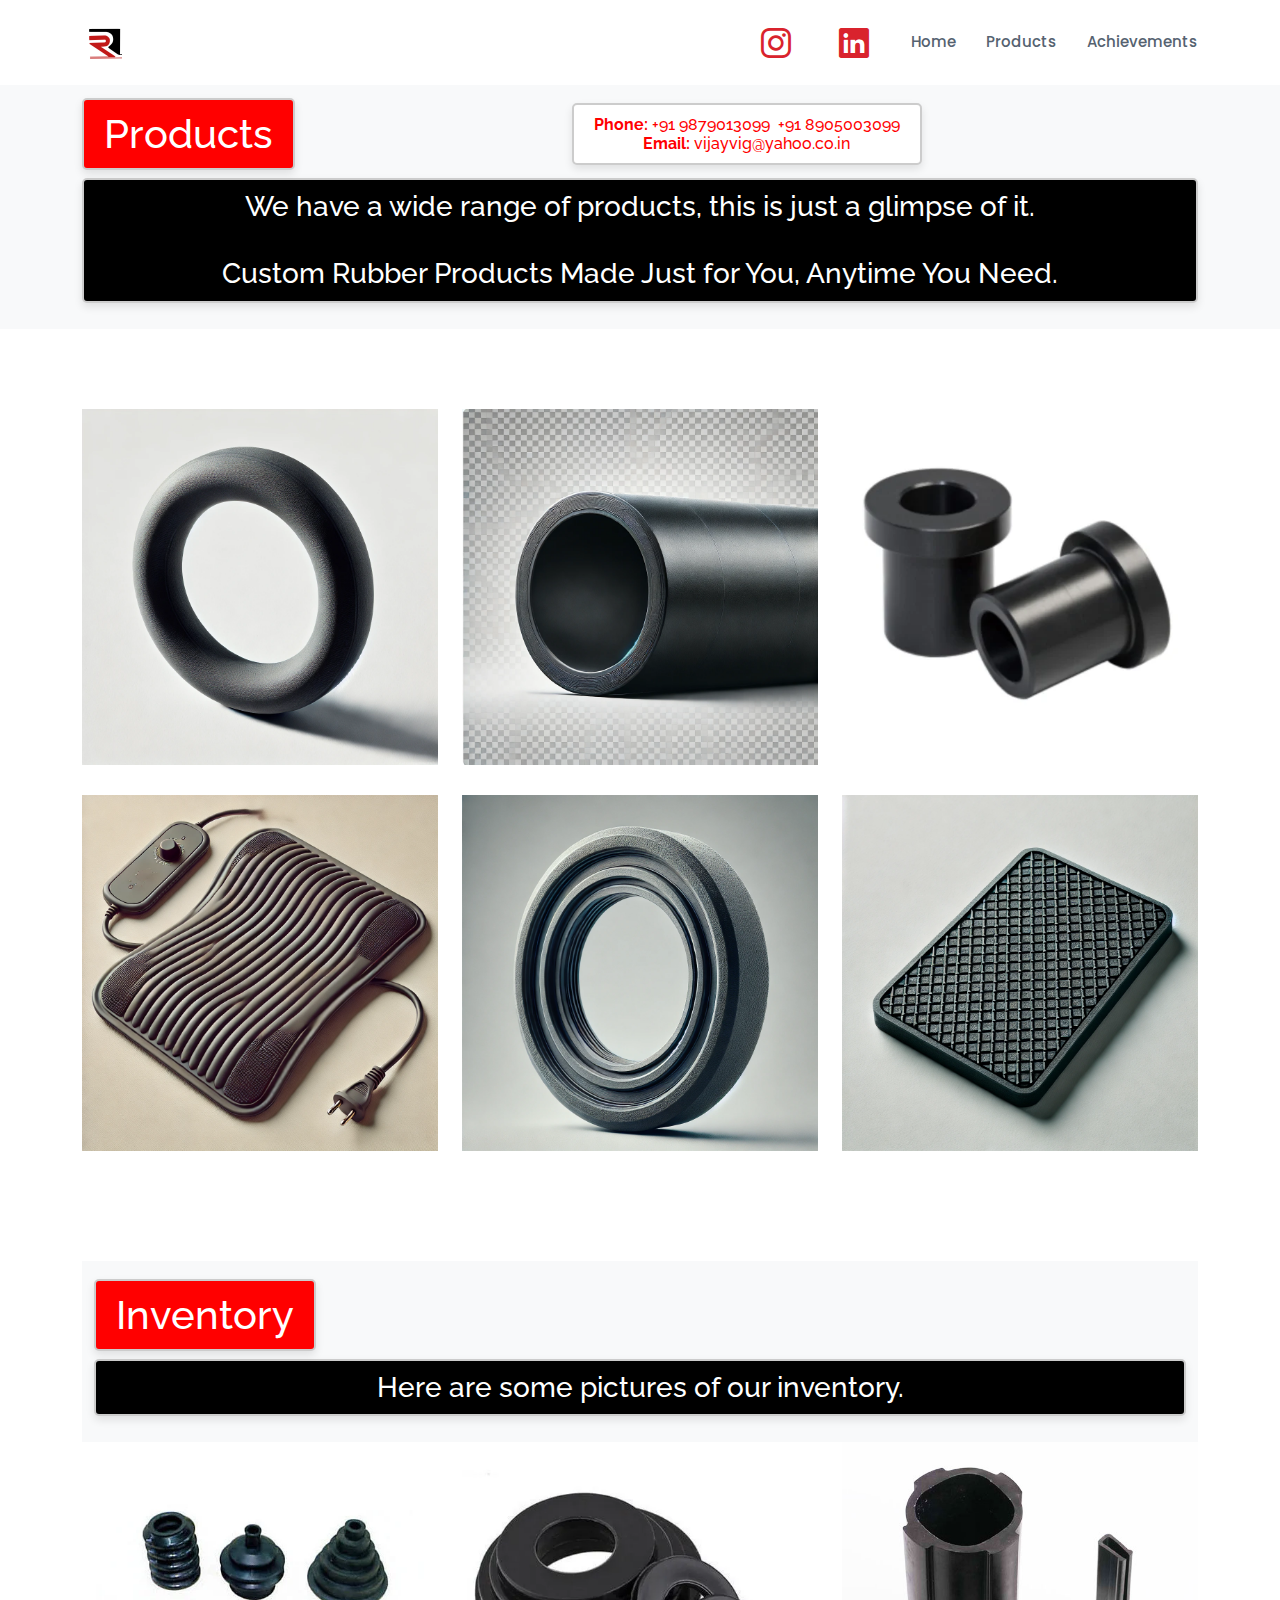
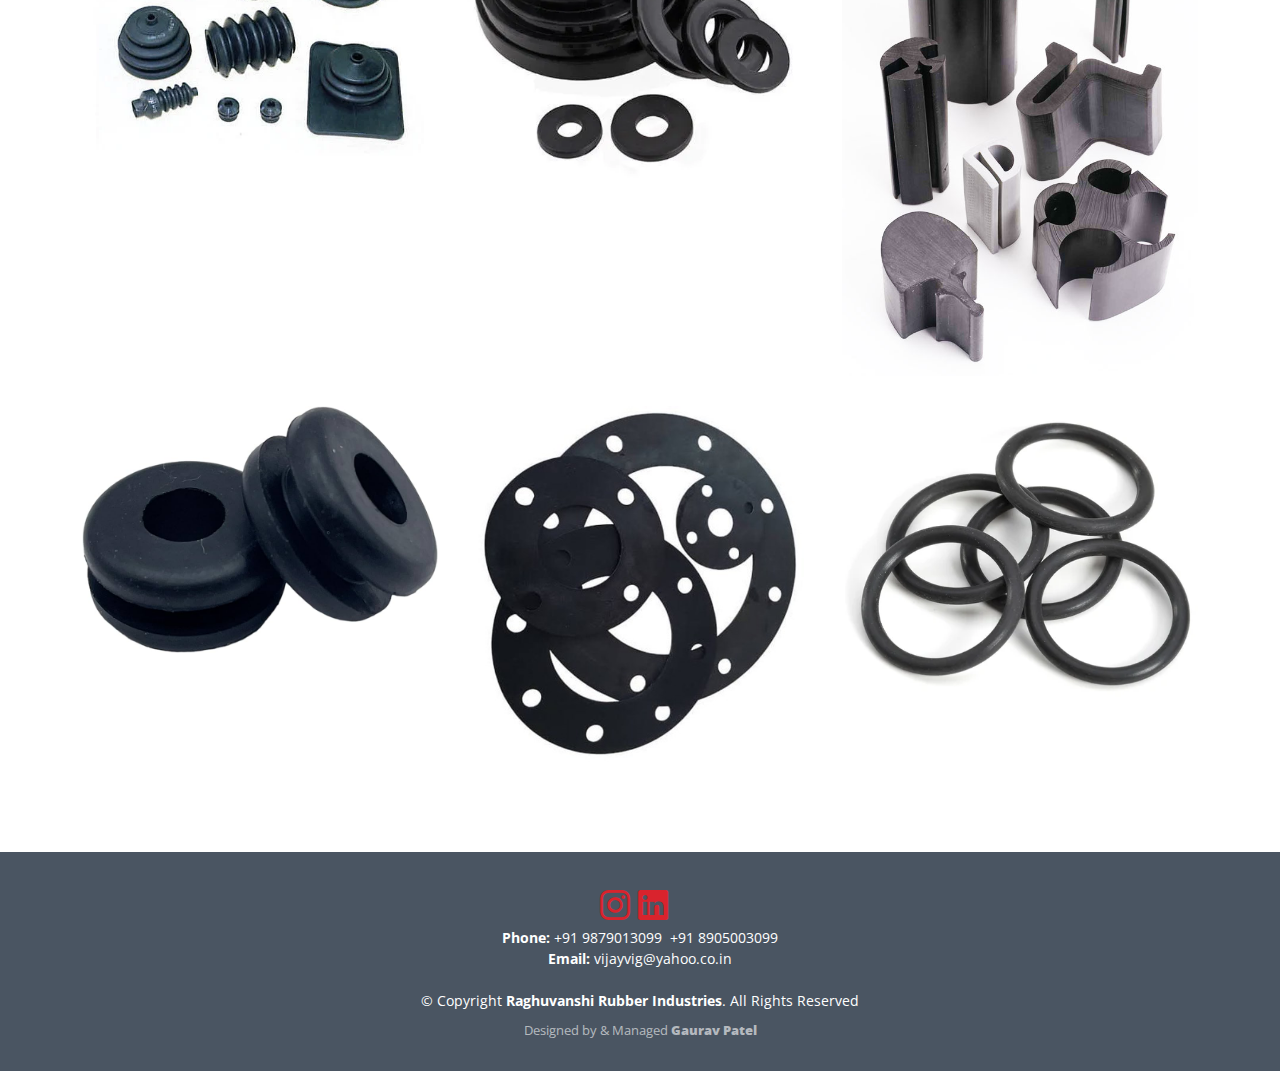
<file: products.html>
<!DOCTYPE html>
<html lang="en">

<head>
  <meta charset="utf-8">
  <meta content="width=device-width, initial-scale=1.0" name="viewport">

  <title>Our Products</title>
  <meta content="" name="description">
  <meta content="" name="keywords">

  <!-- Favicons -->
  <link href="assets/img/favicon new.jpg" rel="icon">

  <!-- Google Fonts -->
  <link href="https://fonts.googleapis.com/css?family=Open+Sans:300,300i,400,400i,600,600i,700,700i|Raleway:300,300i,400,400i,500,500i,600,600i,700,700i|Poppins:300,300i,400,400i,500,500i,600,600i,700,700i" rel="stylesheet">

  <!-- Vendor CSS Files -->
  <link href="assets/vendor/animate.css/animate.min.css" rel="stylesheet">
  <link href="assets/vendor/bootstrap/css/bootstrap.min.css" rel="stylesheet">
  <link href="assets/vendor/bootstrap-icons/bootstrap-icons.css" rel="stylesheet">
  <link href="assets/vendor/boxicons/css/boxicons.min.css" rel="stylesheet">
  <link href="assets/vendor/glightbox/css/glightbox.min.css" rel="stylesheet">
  <link href="assets/vendor/remixicon/remixicon.css" rel="stylesheet">
  <link href="assets/vendor/swiper/swiper-bundle.min.css" rel="stylesheet">

  <!-- Template Main CSS File -->
  <link href="assets/css/style.css" rel="stylesheet">
</head>

<body>

  <!-- ======= Header ======= -->
  <header id="header" class="fixed-top d-flex align-items-center">
    <div class="container d-flex align-items-center">

      <!-- <h1 class="logo me-auto"><a href="index.html"></a></h1> -->
      <!-- Uncomment below if you prefer to use an image logo -->
      <a href="index.html" class="logo me-auto"><img src="assets/img/rubber logo.jpeg" alt="Raghuvanshi Rubber Industries" class="img-fluid"></a>

      <div >

        <a href="https://www.instagram.com/raghuvanshirubber?utm_source=qr&igsh=MWNjcDFmY3BydXp2YQ==" class="instagram"><i class="bi bi-instagram"></i>&nbsp; &nbsp; &nbsp;

        <a href="https://www.linkedin.com/in/vijay-vig-89942449?utm_source=share&utm_campaign=share_via&utm_content=profile&utm_medium=android_app" class="linkedin"><i class="bi bi-linkedin"></i></a>&nbsp; &nbsp;
        </a><br>
      </div>



      <nav id="navbar" class="navbar">
        <ul>
          <li><a href="index.html">Home</a></li>
          <li><a href="products.html">Products</a></li>
          <li><a href="achievements.html">Achievements</a></li>


          <!-- <li class="dropdown"><a href="#"><span>About</span> <i class="bi bi-chevron-down"></i></a>
            <ul>
              <li><a href="about.html">About</a></li>
              <li><a href="team.html">Team</a></li>
              <li><a href="testimonials.html">Testimonials</a></li>

              <li class="dropdown"><a href="#"><span>Deep Drop Down</span> <i class="bi bi-chevron-right"></i></a>
                <ul>
                  <li><a href="#">Deep Drop Down 1</a></li>
                  <li><a href="#">Deep Drop Down 2</a></li>
                  <li><a href="#">Deep Drop Down 3</a></li>
                  <li><a href="#">Deep Drop Down 4</a></li>
                  <li><a href="#">Deep Drop Down 5</a></li>
                </ul>
              </li>
            </ul>
          </li>
          <li><a href="services.html">Services</a></li>
          <li><a href="portfolio.html" class="active">Portfolio</a></li>
          <li><a href="pricing.html">Pricing</a></li> -->

          <!-- <li><a href="contact.html">Contact</a></li>
          <li><a href="index.html" class="getstarted">Get Started</a></li>
        </ul> -->
        <i class="bi bi-list mobile-nav-toggle"></i>
      </nav><!-- .navbar -->

    </div>
  </header><!-- End Header -->

  <main id="main">

    <!-- ======= Breadcrumbs ======= -->
    <section id="breadcrumbs" class="breadcrumbs">
      <div class="container">

        <div class="d-flex justify-content-between align-items-center">
          <h1 >Products</h1>  
          
          <h6>     <strong>Phone:</strong> +91 9879013099 &nbsp;+91 8905003099<br>
            <strong>Email:</strong> vijayvig@yahoo.co.in
          </h6>
          
          <ol>
            <!-- <li><a href="index.html">Home</a></li> -->
            <!-- <li>Portolio</li> -->
           
          </ol>
        </div>
        
         <h3> We have a wide range of products, this is just a glimpse of it.
          <br><br>
          Custom Rubber Products Made Just for You, Anytime You Need.
         </h3>
      
      </div>
    </section><!-- End Breadcrumbs -->

    <!-- ======= Portfolio Section ======= -->
    <section id="portfolio" class="portfolio">
      <div class="container">

        <div class="row">
          <div class="col-lg-12 d-flex justify-content-center">
            <ul id="portfolio-flters">
              <!-- <li data-filter="*" class="filter-active">All</li> -->
              <!-- <li data-filter=".filter-app">App</li>
              <!-- <li data-filter=".filter-card">Card</li> -->
              <!-- <li data-filter=".filter-web">Inventory</li>  -->
            </ul>
          </div>
        </div>

        <div class="row portfolio-container">

          <!-- <div class="col-lg-4 col-md-6 portfolio-item filter-app">
            <div class="portfolio-wrap">
              <img src="assets/img/portfolio/portfolio-1.jpg" class="img-fluid" alt="">
              <div class="portfolio-info">
                <h4>App 1</h4>
                <p>App</p>
                <div class="portfolio-links">
                  <a href="assets/img/portfolio/r1.jpeg" data-gallery="portfolioGallery" class="portfolio-lightbox" title="App 1"><i class="bx bx-plus"></i></a>
                  <a href="portfolio-details.html" class="portfolio-details-lightbox" data-glightbox="type: external" title="Portfolio Details"><i class="bx bx-link"></i></a>
                </div>
              </div>
            </div>
          </div> -->

          <div class="col-lg-4 col-md-6 portfolio-item filter-web">
            <div class="portfolio-wrap">
              <img src="assets/img/products/O rings.webp" class="img-fluid" alt="">
              <div class="portfolio-info">
                <h4>Rubber O-rings</h4>
                <div class="portfolio-links">
                  <h6>Reliable Rubber O-Rings: <br>
                    Your Solution for Leak-Proof Sealing.</h6>
                  <!-- <a href="assets/img/portfolio/r3.jpeg" data-gallery="portfolioGallery" class="portfolio-lightbox" title="Web 3"><i class="bx bx-plus"></i></a> -->
                  <!-- <a href="portfolio-details.html" class="portfolio-details-lightbox" data-glightbox="type: external" title="Portfolio Details"><i class="bx bx-link"></i></a> -->
                </div>
              </div>
            </div>
          </div>

          <div class="col-lg-4 col-md-6 portfolio-item filter-app">
            <div class="portfolio-wrap">
              <img src="assets/img/products/rubber pipe.webp" class="img-fluid" alt="">
              <div class="portfolio-info">
                <h4>Rubber Pipe</h4>
               
                <div class="portfolio-links">
                   <h6>Flexible and Strong Rubber Pipes: <br> Perfect for Every Application.</h6>
                  <!-- <a href="assets/img/portfolio/r5.jpeg" data-gallery="portfolioGallery" class="portfolio-lightbox" title="App 2"><i class="bx bx-plus"></i></a>
                  <a href="portfolio-details.html" class="portfolio-details-lightbox" data-glightbox="type: external" title="Portfolio Details"><i class="bx bx-link"></i></a> -->
                </div>
              </div>
            </div>
          </div>

          <div class="col-lg-4 col-md-6 portfolio-item filter-card">
            <div class="portfolio-wrap">
              <img src="assets/img/products/rubber-bushes.webp" class="img-fluid" alt="">
              <div class="portfolio-info">
                <h4>Rubber Bushes</h4>
                <div class="portfolio-links">
                  <h6>
                    Smooth and Quiet: <br> Rubber Bushes for Superior Performance
                  </h6>
                  <!-- <a href="assets/img/portfolio/r2.jpeg" data-gallery="portfolioGallery" class="portfolio-lightbox" title="Card 2"><i class="bx bx-plus"></i></a> -->
                  <!-- <a href="portfolio-details.html" class="portfolio-details-lightbox" data-glightbox="type: external" title="Portfolio Details"><i class="bx bx-link"></i></a> -->
                </div>
              </div>
            </div>
          </div>

          <div class="col-lg-4 col-md-6 portfolio-item filter-web">
            <div class="portfolio-wrap">
              <img src="assets/img/products/medical heating pad.webp" class="img-fluid" alt="">
              <div class="portfolio-info">
                <h4>Medical silicon heating pad </h4>
                <div class="portfolio-links">
                  <h6>Therapeutic Silicone Heating Pads: <br>
                    Comfort and Relief at Home.</h6>
                  <!-- <a href="assets/img/portfolio/r5.jpeg" data-gallery="portfolioGallery" class="portfolio-lightbox" title="Web 2"><i class="bx bx-plus"></i></a>
                  <a href="portfolio-details.html" class="portfolio-details-lightbox" data-glightbox="type: external" title="Portfolio Details"><i class="bx bx-link"></i></a> -->
                </div>
              </div>
            </div>
          </div>

          <div class="col-lg-4 col-md-6 portfolio-item filter-web">
            <div class="portfolio-wrap">
              <img src="assets/img/products/rubber seal.webp" class="img-fluid" alt="">
              <div class="portfolio-info">
                <h4>Rubber seal</h4>
                <div class="portfolio-links">
                  <h6>
                    Secure and Leak-Proof: <br> Rubber Seals for Ultimate Protection
                  </h6>
                  <!-- <a href="assets/img/portfolio/r5.jpeg" data-gallery="portfolioGallery" class="portfolio-lightbox" title="Web 2"><i class="bx bx-plus"></i></a>
                  <a href="portfolio-details.html" class="portfolio-details-lightbox" data-glightbox="type: external" title="Portfolio Details"><i class="bx bx-link"></i></a> -->
                </div>
              </div>
            </div>
          </div>

          <div class="col-lg-4 col-md-6 portfolio-item filter-web">
            <div class="portfolio-wrap">
              <img src="assets/img/products/vibration pad.webp" class="img-fluid" alt="">
              <div class="portfolio-info">
                <h4>Vibration pad</h4>
                <div class="portfolio-links">
                  <h6>
                    Stable and Quiet:<br> Vibration Pads for Maximum Efficiency.
                  </h6>
                  <!-- <a href="assets/img/portfolio/r5.jpeg" data-gallery="portfolioGallery" class="portfolio-lightbox" title="Web 2"><i class="bx bx-plus"></i></a>
                  <a href="portfolio-details.html" class="portfolio-details-lightbox" data-glightbox="type: external" title="Portfolio Details"><i class="bx bx-link"></i></a> -->
                </div>
              </div>
            </div>
          </div>

          


          

          

          <!-- <div class="col-lg-4 col-md-6 portfolio-item filter-app">
            <div class="portfolio-wrap">
              <img src="assets/img/portfolio/portfolio-6.jpg" class="img-fluid" alt="">
              <div class="portfolio-info">
                <h4>App 3</h4>
                <p>App</p>
                <div class="portfolio-links">
                  <a href="assets/img/portfolio/portfolio-6.jpg" data-gallery="portfolioGallery" class="portfolio-lightbox" title="App 3"><i class="bx bx-plus"></i></a>
                  <a href="portfolio-details.html" class="portfolio-details-lightbox" data-glightbox="type: external" title="Portfolio Details"><i class="bx bx-link"></i></a>
                </div>
              </div>
            </div>
          </div>

          <div class="col-lg-4 col-md-6 portfolio-item filter-card">
            <div class="portfolio-wrap">
              <img src="assets/img/portfolio/portfolio-7.jpg" class="img-fluid" alt="">
              <div class="portfolio-info">
                <h4>Card 1</h4>
                <p>Card</p>
                <div class="portfolio-links">
                  <a href="assets/img/portfolio/portfolio-7.jpg" data-gallery="portfolioGallery" class="portfolio-lightbox" title="Card 1"><i class="bx bx-plus"></i></a>
                  <a href="portfolio-details.html" class="portfolio-details-lightbox" data-glightbox="type: external" title="Portfolio Details"><i class="bx bx-link"></i></a>
                </div>
              </div>
            </div>
          </div>

          <div class="col-lg-4 col-md-6 portfolio-item filter-card">
            <div class="portfolio-wrap">
              <img src="assets/img/portfolio/portfolio-8.jpg" class="img-fluid" alt="">
              <div class="portfolio-info">
                <h4>Card 3</h4>
                <p>Card</p>
                <div class="portfolio-links">
                  <a href="assets/img/portfolio/portfolio-8.jpg" data-gallery="portfolioGallery" class="portfolio-lightbox" title="Card 3"><i class="bx bx-plus"></i></a>
                  <a href="portfolio-details.html" class="portfolio-details-lightbox" data-glightbox="type: external" title="Portfolio Details"><i class="bx bx-link"></i></a>
                </div>
              </div>
            </div>
          </div>

          <div class="col-lg-4 col-md-6 portfolio-item filter-web">
            <div class="portfolio-wrap">
              <img src="assets/img/portfolio/r3.jpeg" class="img-fluid" alt="">
              <div class="portfolio-info">
                <h4>Web 3</h4>
                <p>Web</p>
                <div class="portfolio-links">
                  <a href="assets/img/portfolio/portfolio-9.jpg" data-gallery="portfolioGallery" class="portfolio-lightbox" title="Web 3"><i class="bx bx-plus"></i></a>
                  <a href="portfolio-details.html" class="portfolio-details-lightbox" data-glightbox="type: external" title="Portfolio Details"><i class="bx bx-link"></i></a>
                </div>
              </div>
            </div>
          </div> -->

        </div>

        <section id="breadcrumbs" class="breadcrumbs">
          <div class="container">
    
            <div class="d-flex justify-content-between align-items-center">
              <h1>Inventory</h1>
              <ol>
                <!-- <li><a href="index.html">Home</a></li> -->
                <!-- <li>Portolio</li> -->
               
              </ol>
            </div>
            
             <h3> Here are some pictures of our inventory.</h3>
          
          </div>
        </section>

        <div class="row portfolio-container">

        <div class="col-lg-4 col-md-6 portfolio-item filter-web">
          <div class="portfolio-wrap">
            <img src="assets/img/slide/rubber bellow.webp" class="img-fluid" alt="">
            <div class="portfolio-info">
              <h4>Bellow and automobile products</h4>
              <div class="portfolio-links">
                <!-- <a href="assets/img/portfolio/r3.jpeg" data-gallery="portfolioGallery" class="portfolio-lightbox" title="Web 3"><i class="bx bx-plus"></i></a> -->
                <!-- <a href="portfolio-details.html" class="portfolio-details-lightbox" data-glightbox="type: external" title="Portfolio Details"><i class="bx bx-link"></i></a> -->
              </div>
            </div>
          </div>
        </div>


        <div class="col-lg-4 col-md-6 portfolio-item filter-web">
          <div class="portfolio-wrap">
            <img src="assets/img/slide/Washers.webp" class="img-fluid" alt="">
            <div class="portfolio-info">
              <h4>Washers</h4>
              <div class="portfolio-links">
                <!-- <a href="assets/img/portfolio/r3.jpeg" data-gallery="portfolioGallery" class="portfolio-lightbox" title="Web 3"><i class="bx bx-plus"></i></a> -->
                <!-- <a href="portfolio-details.html" class="portfolio-details-lightbox" data-glightbox="type: external" title="Portfolio Details"><i class="bx bx-link"></i></a> -->
              </div>
            </div>
          </div>
        </div>


        <div class="col-lg-4 col-md-6 portfolio-item filter-web">
          <div class="portfolio-wrap">
            <img src="assets/img/slide/extruder products.jpg" class="img-fluid" alt="">
            <div class="portfolio-info">
              <h4>Extruder Products</h4>
              <div class="portfolio-links">
                <!-- <a href="assets/img/portfolio/r3.jpeg" data-gallery="portfolioGallery" class="portfolio-lightbox" title="Web 3"><i class="bx bx-plus"></i></a> -->
                <!-- <a href="portfolio-details.html" class="portfolio-details-lightbox" data-glightbox="type: external" title="Portfolio Details"><i class="bx bx-link"></i></a> -->
              </div>
            </div>
          </div>
        </div>

        <div class="col-lg-4 col-md-6 portfolio-item filter-web">
          <div class="portfolio-wrap">
            <img src="assets/img/slide/grommet.jpg" class="img-fluid" alt="">
            <div class="portfolio-info">
              <h4>Groments</h4>
              <div class="portfolio-links">
                <!-- <a href="assets/img/portfolio/r3.jpeg" data-gallery="portfolioGallery" class="portfolio-lightbox" title="Web 3"><i class="bx bx-plus"></i></a> -->
                <!-- <a href="portfolio-details.html" class="portfolio-details-lightbox" data-glightbox="type: external" title="Portfolio Details"><i class="bx bx-link"></i></a> -->
              </div>
            </div>
          </div>
        </div>

        <div class="col-lg-4 col-md-6 portfolio-item filter-web">
          <div class="portfolio-wrap">
            <img src="assets/img/slide/gaskets.jpg" class="img-fluid" alt="">
            <div class="portfolio-info">
              <h4>Gaskets</h4>
              <div class="portfolio-links">
                <!-- <a href="assets/img/portfolio/r3.jpeg" data-gallery="portfolioGallery" class="portfolio-lightbox" title="Web 3"><i class="bx bx-plus"></i></a> -->
                <!-- <a href="portfolio-details.html" class="portfolio-details-lightbox" data-glightbox="type: external" title="Portfolio Details"><i class="bx bx-link"></i></a> -->
              </div>
            </div>
          </div>
        </div>

        <div class="col-lg-4 col-md-6 portfolio-item filter-web">
          <div class="portfolio-wrap">
            <img src="assets/img/slide/rubber seals.webp" class="img-fluid" alt="">
            <div class="portfolio-info">
              <h4>Rubber seals</h4>
              <div class="portfolio-links">
                <!-- <a href="assets/img/portfolio/r3.jpeg" data-gallery="portfolioGallery" class="portfolio-lightbox" title="Web 3"><i class="bx bx-plus"></i></a> -->
                <!-- <a href="portfolio-details.html" class="portfolio-details-lightbox" data-glightbox="type: external" title="Portfolio Details"><i class="bx bx-link"></i></a> -->
              </div>
            </div>
          </div>
        </div>

      </div>

      </div>
    </section><!-- End Portfolio Section -->

    

  </main><!-- End #main -->

  <!-- ======= Footer ======= -->
  <footer id="footer">
    <!-- <div class="footer-top">
      <div class="container">
        <div class="row">

          <div class="col-lg-3 col-md-6">
            <div class="footer-info">
              <h3>Sailor</h3>
              <p>
                A108 Adam Street <br>
                NY 535022, USA<br><br>
                <strong>Phone:</strong> +1 5589 55488 55<br>
                <strong>Email:</strong> info@example.com<br>
              </p>
              <div class="social-links mt-3">
                <a href="#" class="twitter"><i class="bx bxl-twitter"></i></a>
                <a href="#" class="facebook"><i class="bx bxl-facebook"></i></a>
                <a href="#" class="instagram"><i class="bx bxl-instagram"></i></a>
                <a href="#" class="google-plus"><i class="bx bxl-skype"></i></a>
                <a href="#" class="linkedin"><i class="bx bxl-linkedin"></i></a>
              </div>
            </div>
          </div>

          <div class="col-lg-2 col-md-6 footer-links">
            <h4>Useful Links</h4>
            <ul>
              <li><i class="bx bx-chevron-right"></i> <a href="#">Home</a></li>
              <li><i class="bx bx-chevron-right"></i> <a href="#">About us</a></li>
              <li><i class="bx bx-chevron-right"></i> <a href="#">Services</a></li>
              <li><i class="bx bx-chevron-right"></i> <a href="#">Terms of service</a></li>
              <li><i class="bx bx-chevron-right"></i> <a href="#">Privacy policy</a></li>
            </ul>
          </div>

          <div class="col-lg-3 col-md-6 footer-links">
            <h4>Our Services</h4>
            <ul>
              <li><i class="bx bx-chevron-right"></i> <a href="#">Web Design</a></li>
              <li><i class="bx bx-chevron-right"></i> <a href="#">Web Development</a></li>
              <li><i class="bx bx-chevron-right"></i> <a href="#">Product Management</a></li>
              <li><i class="bx bx-chevron-right"></i> <a href="#">Marketing</a></li>
              <li><i class="bx bx-chevron-right"></i> <a href="#">Graphic Design</a></li>
            </ul>
          </div>

          <div class="col-lg-4 col-md-6 footer-newsletter">
            <h4>Our Newsletter</h4>
            <p>Tamen quem nulla quae legam multos aute sint culpa legam noster magna</p>
            <form action="" method="post">
              <input type="email" name="email"><input type="submit" value="Subscribe">
            </form>

          </div>

        </div>
      </div> -->
    </div>

    <div class="container">
      <div class="copyright">
        <div >
          <a href="https://www.instagram.com/raghuvanshirubber?utm_source=qr&igsh=MWNjcDFmY3BydXp2YQ==" class="instagram"><i class="bi bi-instagram"></i>
            <a href="https://www.linkedin.com/in/vijay-vig-89942449?utm_source=share&utm_campaign=share_via&utm_content=profile&utm_medium=android_app" class="linkedin"><i class="bi bi-linkedin"></i></a>&nbsp; &nbsp;
          </a><br>
        </div>

        <strong>Phone:</strong> 
        +91 9879013099 &nbsp;+91 8905003099<br>
        <strong>Email:</strong>
        vijayvig@yahoo.co.in<br><br>



        &copy; Copyright <strong><span>Raghuvanshi Rubber Industries</span></strong>. All Rights Reserved
      </div>
      <div class="credits">
        <!-- All the links in the footer should remain intact. -->
        <!-- You can delete the links only if you purchased the pro version. -->
        <!-- Licensing information: https://bootstrapmade.com/license/ -->
        <!-- Purchase the pro version with working PHP/AJAX contact form: https://bootstrapmade.com/sailor-free-bootstrap-theme/ -->
        Designed by & Managed<a href="https://www.linkedin.com/in/gauravpatel69/"> <strong><span>Gaurav Patel</span></strong></a>
      </div>
    </div>
  </footer><!-- End Footer -->

  <a href="#" class="back-to-top d-flex align-items-center justify-content-center"><i class="bi bi-arrow-up-short"></i></a>

  <!-- Vendor JS Files -->
  <script src="assets/vendor/bootstrap/js/bootstrap.bundle.min.js"></script>
  <script src="assets/vendor/glightbox/js/glightbox.min.js"></script>
  <script src="assets/vendor/isotope-layout/isotope.pkgd.min.js"></script>
  <script src="assets/vendor/swiper/swiper-bundle.min.js"></script>
  <script src="assets/vendor/waypoints/noframework.waypoints.js"></script>
  <script src="assets/vendor/php-email-form/validate.js"></script>

  <!-- Template Main JS File -->
  <script src="assets/js/main.js"></script>

</body>

</html>
</file>
<file: assets/css/style.css>
/**
* Template Name: Sailor
* Template URL: https://bootstrapmade.com/sailor-free-bootstrap-theme/
* Updated: Mar 17 2024 with Bootstrap v5.3.3
* Author: BootstrapMade.com
* License: https://bootstrapmade.com/license/
*/

/*--------------------------------------------------------------
# General
--------------------------------------------------------------*/
body {
  font-family: "Open Sans", sans-serif;
  color: #444444;
}

a {
  text-decoration: none;
  color: #d9232d;
}

a:hover {
  color: #e24d55;
  text-decoration: none;
}

h1,
h2,
h3,
h4,
h5,
h6 {
  font-family: "Raleway", sans-serif;
}
h1{
  color: #333;
  background-color:red;
  color: white;
  padding: 10px 20px;  
  border: 2px solid #ccc;
  border-radius: 5px;  text-align: center;
  box-shadow: 0 4px 8px rgba(0, 0, 0, 0.1);
}

h3{
  color: #333;
  background-color:black;
  color: white;
  padding: 10px 20px;  
  border: 2px solid #ccc;
  border-radius: 5px;  text-align: center;
  box-shadow: 0 4px 8px rgba(0, 0, 0, 0.1);
}

h6{
  color: #333;
  background-color:white;
  color: red;
  padding: 10px 20px;  
  border: 2px solid #ccc;
  border-radius: 5px;  text-align: center;
  box-shadow: 0 4px 8px rgba(0, 0, 0, 0.1);
}





/*--------------------------------------------------------------
# Back to top button
--------------------------------------------------------------*/
.back-to-top {
  position: fixed;
  visibility: hidden;
  opacity: 0;
  right: 15px;
  bottom: 15px;
  z-index: 996;
  background: #d9232d;
  width: 40px;
  height: 40px;
  border-radius: 4px;
  transition: all 0.4s;
}

.back-to-top i {
  font-size: 28px;
  color: #fff;
  line-height: 0;
}

.back-to-top:hover {
  background: #e1444d;
  color: #fff;
}

.back-to-top.active {
  visibility: visible;
  opacity: 1;
}

/*--------------------------------------------------------------
# Header
--------------------------------------------------------------*/
#header {
  background: white;
  transition: all 0.5s;
  z-index: 997;
  padding: 20px 0;
}

#header.header-scrolled {
  box-shadow: 0px 2px 15px rgba(0, 0, 0, 0.1);
  padding: 12px 0;
}

#header.header-inner-pages {
  box-shadow: 0px 2px 15px rgba(0, 0, 0, 0.1);
}

#header .logo {
  font-size: 28px;
  margin: 0;
  padding: 0;
  line-height: 1;
  font-weight: 700;
  text-transform: uppercase;
}

#header .logo a {
  color: #556270;
}

#header .logo img {
  max-height: 40px;
  margin-right:auto ;
}

/*--------------------------------------------------------------
# Navigation Menu
--------------------------------------------------------------*/
/**
* Desktop Navigation 
*/
.navbar {
  padding: 0;
}

.navbar ul {
  margin: 0;
  padding: 0;
  display: flex;
  justify-content: space-between;
  list-style: none;
  align-items: center;
}

.navbar li {
  position: relative ;
}

.navbar a,
.navbar a:focus {
  display: flex;
  align-items: center;
  justify-content: space-between;
  padding: 10px 0 10px 30px;
  font-family: "Poppins", sans-serif;
  font-size: 15px;
  font-weight: 500;
  color: #556270;
  white-space: nowrap;
  transition: 0.3s;
}

.navbar a i,
.navbar a:focus i {
  font-size: 12px;
  line-height: 0;
  margin-left: 5px;
}

.navbar a:hover,
.navbar .active,
.navbar .active:focus,
.navbar li:hover>a {
  color: #d9232d;
  margin-left: 20px;
}

.navbar .getstarted,
.navbar .getstarted:focus {
  background: #d9232d;
  padding: 8px 25px;
  margin-left: 30px;
  border-radius: 4px;
  font-weight: 400;
  color: #fff;
}

.navbar .getstarted:hover,
.navbar .getstarted:focus:hover {
  color: #fff;
  background: #e1444d;
}

.navbar .dropdown ul {
  display: block;
  position: absolute;
  left: 14px;
  top: calc(100% + 30px);
  margin: 0;
  padding: 10px 0;
  z-index: 99;
  opacity: 0;
  visibility: hidden;
  background: #fff;
  box-shadow: 0px 0px 30px rgba(127, 137, 161, 0.25);
  transition: 0.3s;
}

.navbar .dropdown ul li {
  min-width: 200px;
}

.navbar .dropdown ul a {
  padding: 10px 20px;
  font-size: 15px;
  text-transform: none;
  font-weight: 400;
}

.navbar .dropdown ul a i {
  font-size: 12px;
}

.navbar .dropdown ul a:hover,
.navbar .dropdown ul .active:hover,
.navbar .dropdown ul li:hover>a {
  color: #d9232d;
}

.navbar .dropdown:hover>ul {
  opacity: 1;
  top: 100%;
  visibility: visible;
}

.navbar .dropdown .dropdown ul {
  top: 0;
  left: calc(100% - 30px);
  visibility: hidden;
}

.navbar .dropdown .dropdown:hover>ul {
  opacity: 1;
  top: 0;
  left: 100%;
  visibility: visible;
}

@media (max-width: 1366px) {
  .navbar .dropdown .dropdown ul {
    left: -90%;
  }

  .navbar .dropdown .dropdown:hover>ul {
    left: -100%;
  }
}

/**
* Mobile Navigation 
*/
.mobile-nav-toggle {
  color: #556270;
  font-size: 28px;
  cursor: pointer;
  display: none;
  line-height: 0;
  transition: 0.5s;
}

.mobile-nav-toggle.bi-x {
  color: #fff;
}

@media (max-width: 991px) {
  .mobile-nav-toggle {
    display: block;
  }

  .navbar ul {
    display: none;
  }
}

.navbar-mobile {
  position: fixed;
  overflow: hidden;
  top: 0;
  right: 0;
  left: 0;
  bottom: 0;
  background: rgba(63, 73, 83, 0.9);
  transition: 0.3s;
  z-index: 999;
}

.navbar-mobile .mobile-nav-toggle {
  position: absolute;
  top: 15px;
  right: 15px;
}

.navbar-mobile ul {
  display: block;
  position: absolute;
  top: 55px;
  right: 15px;
  bottom: 15px;
  left: 15px;
  padding: 10px 0;
  background-color: #fff;
  overflow-y: auto;
  transition: 0.3s;
}

.navbar-mobile a,
.navbar-mobile a:focus {
  padding: 10px 20px;
  font-size: 15px;
  color: #556270;
}

.navbar-mobile a:hover,
.navbar-mobile .active,
.navbar-mobile li:hover>a {
  color: #d9232d;
}

.navbar-mobile .getstarted,
.navbar-mobile .getstarted:focus {
  margin: 15px;
}

.navbar-mobile .dropdown ul {
  position: static;
  display: none;
  margin: 10px 20px;
  padding: 10px 0;
  z-index: 99;
  opacity: 1;
  visibility: visible;
  background: #fff;
  box-shadow: 0px 0px 30px rgba(127, 137, 161, 0.25);
}

.navbar-mobile .dropdown ul li {
  min-width: 200px;
}

.navbar-mobile .dropdown ul a {
  padding: 10px 20px;
}

.navbar-mobile .dropdown ul a i {
  font-size: 12px;
}

.navbar-mobile .dropdown ul a:hover,
.navbar-mobile .dropdown ul .active:hover,
.navbar-mobile .dropdown ul li:hover>a {
  color: #d9232d;
}

.navbar-mobile .dropdown>.dropdown-active {
  display: block;
}

/*--------------------------------------------------------------
# Hero Section
--------------------------------------------------------------*/
#hero {
  width: 100%;
  height: 100vh;
  background-color: rgba(63, 73, 83, 0.8);
  overflow: hidden;
  position: relative;
}

#hero .carousel,
#hero .carousel-inner,
#hero .carousel-item,
#hero .carousel-item::before {
  position: absolute;
  top: 0;
  right: 0;
  left: 0;
  bottom: 0;
}

#hero .carousel-item {
  background-size: cover;
  background-position: center;
  background-repeat: no-repeat;
}

#hero .carousel-item::before {
  content: "";
  background-color: rgba(30, 35, 40, 0.6);
}

#hero .carousel-container {
  display: flex;
  justify-content: center;
  align-items: center;
  position: absolute;
  bottom: 0;
  top: 70px;
  left: 50px;
  right: 50px;
}

#hero .container {
  text-align: center;
}

#hero h2 {
  color: #fff;
  margin-bottom: 20px;
  font-size: 48px;
  font-weight: 700;
}

#hero p {
  animation-delay: 0.4s;
  margin: 0 auto 30px auto;
  color: #fff;
}

#hero .carousel-inner .carousel-item {
  transition-property: opacity;
  background-position: center top;
}

#hero .carousel-inner .carousel-item,
#hero .carousel-inner .active.carousel-item-start,
#hero .carousel-inner .active.carousel-item-end {
  opacity: 0;
}

#hero .carousel-inner .active,
#hero .carousel-inner .carousel-item-next.carousel-item-start,
#hero .carousel-inner .carousel-item-prev.carousel-item-end {
  opacity: 1;
  transition: 0.5s;
}

#hero .carousel-inner .carousel-item-next,
#hero .carousel-inner .carousel-item-prev,
#hero .carousel-inner .active.carousel-item-start,
#hero .carousel-inner .active.carousel-item-end {
  left: 0;
  transform: translate3d(0, 0, 0);
}

#hero .carousel-control-next-icon,
#hero .carousel-control-prev-icon {
  background: none;
  font-size: 30px;
  line-height: 0;
  width: auto;
  height: auto;
  background: rgba(255, 255, 255, 0.2);
  border-radius: 50px;
  transition: 0.3s;
  color: rgba(255, 255, 255, 0.5);
  width: 54px;
  height: 54px;
  display: flex;
  align-items: center;
  justify-content: center;
}

#hero .carousel-control-next-icon:hover,
#hero .carousel-control-prev-icon:hover {
  background: rgba(255, 255, 255, 0.3);
  color: rgba(255, 255, 255, 0.8);
}

#hero .carousel-indicators li {
  list-style-type: none;
  cursor: pointer;
  background: #fff;
  overflow: hidden;
  border: 0;
  width: 12px;
  height: 12px;
  border-radius: 50px;
  opacity: 0.6;
  transition: 0.3s;
}

#hero .carousel-indicators li.active {
  opacity: 1;
  background: #d9232d;
}

#hero .btn-get-started {
  font-family: "Raleway", sans-serif;
  font-weight: 500;
  font-size: 14px;
  letter-spacing: 1px;
  display: inline-block;
  padding: 14px 32px;
  border-radius: 4px;
  transition: 0.5s;
  line-height: 1;
  color: #fff;
  animation-delay: 0.8s;
  background: #d9232d;
}

#hero .btn-get-started:hover {
  background: #df3740;
}

@media (max-width: 992px) {
  #hero {
    height: 100vh;
  }

  #hero .carousel-container {
    top: 8px;
  }
}

@media (max-width: 768px) {
  #hero h2 {
    font-size: 28px;
  }
}

@media (min-width: 1024px) {

  #hero .carousel-control-prev,
  #hero .carousel-control-next {
    width: 5%;
  }
}

@media (max-height: 500px) {
  #hero {
    height: 120vh;
  }
}

/*--------------------------------------------------------------
# Sections General
--------------------------------------------------------------*/
section {
  padding: 60px 0;
  overflow: hidden;
}

.section-bg,
.services .icon-box {
  background-color: #f8f9fa;
}

.section-title {
  padding-bottom: 40px;
}

.section-title h2 {
  font-size: 14px;
  font-weight: 500;
  padding: 0;
  line-height: 1px;
  margin: 0 0 5px 0;
  letter-spacing: 2px;
  text-transform: uppercase;
  color: #aaaaaa;
  font-family: "Poppins", sans-serif;
}

.section-title h2::after {
  content: "";
  width: 120px;
  height: 1px;
  display: inline-block;
  background: #e6636a;
  margin: 4px 10px;
}

.section-title p {
  margin: 0;
  margin: 0;
  font-size: 36px;
  font-weight: 700;
  text-transform: uppercase;
  font-family: "Poppins", sans-serif;
  color: #556270;
}

/*--------------------------------------------------------------
# Breadcrumbs
--------------------------------------------------------------*/
.breadcrumbs {
  padding: 18px 0;
  background: #f8f9fa;
  min-height: 40px;
  margin-top: 80px;
}

.breadcrumbs h2 {
  font-size: 32px;
  font-weight: 300;
  margin: 0;
}

.breadcrumbs ol {
  display: flex;
  flex-wrap: wrap;
  list-style: none;
  padding: 0;
  margin: 0;
  font-size: 14px;
}

.breadcrumbs ol li+li {
  padding-left: 10px;
}

.breadcrumbs ol li+li::before {
  display: inline-block;
  padding-right: 10px;
  color: #6b7b8d;
  content: "/";
}

@media (max-width: 992px) {
  .breadcrumbs {
    margin-top: 58px;
  }

  .breadcrumbs .d-flex {
    display: block !important;
  }

  .breadcrumbs h2 {
    margin-bottom: 10px;
  }

  .breadcrumbs ol {
    display: block;
  }

  .breadcrumbs ol li {
    display: inline-block;
  }
}

/*--------------------------------------------------------------
# About
--------------------------------------------------------------*/
.about .content h2 {
  font-weight: 700;
  font-size: 48px;
  line-height: 60px;
  margin-bottom: 20px;
  text-transform: uppercase;
}

.about .content h3 {
  font-weight: 500;
  line-height: 32px;
  font-size: 24px;
}

.about .content ul {
  list-style: none;
  padding: 0;
}

.about .content ul li {
  padding: 10px 0 0 28px;
  position: relative;
}

.about .content ul i {
  left: 0;
  top: 7px;
  font-size: 20px;
  color: #d9232d;
}

.about .content p:last-child {
  margin-bottom: 0;
}

/*--------------------------------------------------------------
# Clients
--------------------------------------------------------------*/
.clients {
  padding: 15px 0;
  text-align: center;
}

.clients img {
  max-width: 45%;
  transition: all 0.4s ease-in-out;
  display: inline-block;
  padding: 15px 0;
  filter: grayscale(100);
}

.clients img:hover {
  filter: none;
  transform: scale(1.15);
}

@media (max-width: 768px) {
  .clients img {
    max-width: 40%;
  }
}

/*--------------------------------------------------------------
# Services
--------------------------------------------------------------*/
.services .icon-box {
  margin-bottom: 20px;
  padding: 30px;
  border-radius: 6px;
}

.services .icon-box i {
  float: left;
  color: #d9232d;
  font-size: 40px;
}

.services .icon-box h4 {
  margin-left: 70px;
  font-weight: 700;
  margin-bottom: 15px;
  font-size: 18px;
}

.services .icon-box h4 a {
  color: #556270;
  transition: 0.3s;
}

.services .icon-box p {
  margin-left: 70px;
  line-height: 24px;
  font-size: 14px;
}

.services .icon-box:hover h4 a {
  color: #d9232d;
}

/*--------------------------------------------------------------
# Portfolio
--------------------------------------------------------------*/
.portfolio .portfolio-item {
  margin-bottom: 30px;
}

.portfolio #portfolio-flters {
  padding: 0;
  margin: 0 auto 20px auto;
  list-style: none;
  text-align: center;
}

.portfolio #portfolio-flters li {
  cursor: pointer;
  display: inline-block;
  padding: 8px 15px 10px 15px;
  font-size: 14px;
  font-weight: 600;
  line-height: 1;
  text-transform: uppercase;
  color: #444444;
  margin-bottom: 5px;
  transition: all 0.3s ease-in-out;
  border-radius: 3px;
}

.portfolio #portfolio-flters li:hover,
.portfolio #portfolio-flters li.filter-active {
  color: #fff;
  background: #d9232d;
}

.portfolio #portfolio-flters li:last-child {
  margin-right: 0;
}

.portfolio .portfolio-wrap {
  transition: 0.3s;
  position: relative;
  overflow: hidden;
  z-index: 1;
  background: rgba(85, 98, 112, 0.6);
}

.portfolio .portfolio-wrap::before {
  content: "";
  background: rgba(85, 98, 112, 0.6);
  position: absolute;
  left: 0;
  right: 0;
  top: 0;
  bottom: 0;
  transition: all ease-in-out 0.3s;
  z-index: 2;
  opacity: 0;
}

.portfolio .portfolio-wrap img {
  transition: all ease-in-out 0.3s;
}

.portfolio .portfolio-wrap .portfolio-info {
  opacity: 0;
  position: absolute;
  top: 0;
  left: 0;
  right: 0;
  bottom: 0;
  z-index: 3;
  transition: all ease-in-out 0.3s;
  display: flex;
  flex-direction: column;
  justify-content: flex-end;
  align-items: flex-start;
  padding: 20px;
}

.portfolio .portfolio-wrap .portfolio-info h4 {
  font-size: 20px;
  color: #fff;
  font-weight: 600;
}

.portfolio .portfolio-wrap .portfolio-info p {
  color: rgba(255, 255, 255, 0.7);
  font-size: 14px;
  text-transform: uppercase;
  padding: 0;
  margin: 0;
  font-style: italic;
}

.portfolio .portfolio-wrap .portfolio-links {
  text-align: center;
  z-index: 4;
}

.portfolio .portfolio-wrap .portfolio-links a {
  color: rgba(255, 255, 255, 0.6);
  margin: 0 5px 0 0;
  font-size: 28px;
  display: inline-block;
  transition: 0.3s;
}

.portfolio .portfolio-wrap .portfolio-links a:hover {
  color: white;
}

.portfolio .portfolio-wrap:hover::before {
  opacity: 1;
}

.portfolio .portfolio-wrap:hover img {
  transform: scale(1.2);
}

.portfolio .portfolio-wrap:hover .portfolio-info {
  opacity: 1;
}

/*--------------------------------------------------------------
# Portfolio Details
--------------------------------------------------------------*/
.portfolio-details {
  padding-top: 40px;
}

.portfolio-details .portfolio-details-slider img {
  width: 100%;
}

.portfolio-details .portfolio-details-slider .swiper-pagination {
  margin-top: 20px;
  position: relative;
}

.portfolio-details .portfolio-details-slider .swiper-pagination .swiper-pagination-bullet {
  width: 12px;
  height: 12px;
  background-color: #fff;
  opacity: 1;
  border: 1px solid #d9232d;
}

.portfolio-details .portfolio-details-slider .swiper-pagination .swiper-pagination-bullet-active {
  background-color: #d9232d;
}

.portfolio-details .portfolio-info {
  padding: 30px;
  box-shadow: 0px 0 30px rgba(85, 98, 112, 0.08);
}

.portfolio-details .portfolio-info h3 {
  font-size: 22px;
  font-weight: 700;
  margin-bottom: 20px;
  padding-bottom: 20px;
  border-bottom: 1px solid #eee;
}

.portfolio-details .portfolio-info ul {
  list-style: none;
  padding: 0;
  font-size: 15px;
}

.portfolio-details .portfolio-info ul li+li {
  margin-top: 10px;
}

.portfolio-details .portfolio-description {
  padding-top: 30px;
}

.portfolio-details .portfolio-description h2 {
  font-size: 26px;
  font-weight: 700;
  margin-bottom: 20px;
}

.portfolio-details .portfolio-description p {
  padding: 0;
}

/*--------------------------------------------------------------
# Our Team
--------------------------------------------------------------*/
.team .member {
  position: relative;
  box-shadow: 0px 2px 15px rgba(85, 98, 112, 0.08);
  padding: 30px;
  border-radius: 4px;
  background: white;
}

.team .member .pic {
  overflow: hidden;
  width: 140px;
  border-radius: 4px;
}

.team .member .pic img {
  transition: ease-in-out 0.3s;
}

.team .member:hover img {
  transform: scale(1.1);
}

.team .member .member-info {
  padding-left: 30px;
}

.team .member h4 {
  font-weight: 700;
  margin-bottom: 5px;
  font-size: 20px;
  color: #556270;
}

.team .member span {
  display: block;
  font-size: 15px;
  padding-bottom: 10px;
  position: relative;
  font-weight: 500;
}

.team .member span::after {
  content: "";
  position: absolute;
  display: block;
  width: 50px;
  height: 1px;
  background: #dee2e6;
  bottom: 0;
  left: 0;
}

.team .member p {
  margin: 10px 0 0 0;
  font-size: 14px;
}

.team .member .social {
  margin-top: 12px;
  display: flex;
  align-items: center;
  justify-content: flex-start;
}

.team .member .social a {
  transition: ease-in-out 0.3s;
  display: flex;
  align-items: center;
  justify-content: center;
  border-radius: 4px;
  width: 32px;
  height: 32px;
  background: #8795a4;
}

.team .member .social a i {
  color: #fff;
  font-size: 16px;
  margin: 0 2px;
}

.team .member .social a:hover {
  background: #d9232d;
}

.team .member .social a+a {
  margin-left: 8px;
}

/*--------------------------------------------------------------
# Our Skills
--------------------------------------------------------------*/
.skills .progress {
  height: 60px;
  display: block;
  background: none;
  border-radius: 0;
}

.skills .progress .skill {
  padding: 10px 0;
  margin: 0;
  text-transform: uppercase;
  display: block;
  font-weight: 600;
  font-family: "Poppins", sans-serif;
  color: #556270;
}

.skills .progress .skill .val {
  float: right;
  font-style: normal;
}

.skills .progress-bar-wrap {
  background: #edeff1;
}

.skills .progress-bar {
  width: 1px;
  height: 10px;
  transition: 0.9s;
  background-color: #6b7b8d;
}

/*--------------------------------------------------------------
# Features
--------------------------------------------------------------*/
.features {
  overflow: hidden;
}

.features .nav-tabs {
  border: 0;
}

.features .nav-link {
  border: 0;
  padding: 12px 15px 12px 0;
  transition: 0.3s;
  color: #556270;
  border-radius: 0;
  border-right: 2px solid white;
  font-weight: 600;
  font-size: 15px;
}

.features .nav-link:hover {
  color: #d9232d;
}

.features .nav-link.active {
  color: #d9232d;
  border-color: #d9232d;
}

.features .tab-pane.active {
  animation: fadeIn 0.5s ease-out;
}

.features .details h3 {
  font-size: 26px;
  font-weight: 600;
  margin-bottom: 20px;
  color: #556270;
}

.features .details p {
  color: #777777;
}

.features .details p:last-child {
  margin-bottom: 0;
}

@media (max-width: 992px) {
  .features .nav-link {
    border: 0;
    padding: 15px;
  }

  .features .nav-link.active {
    color: #fff;
    background: #d9232d;
  }
}

/*--------------------------------------------------------------
# Pricing
--------------------------------------------------------------*/
.pricing .box {
  padding: 20px;
  background: #fff;
  text-align: center;
  box-shadow: 0px 0px 4px rgba(0, 0, 0, 0.12);
  border-radius: 5px;
  position: relative;
  overflow: hidden;
}

.pricing h3 {
  font-weight: 400;
  margin: -20px -20px 20px -20px;
  padding: 20px 15px;
  font-size: 16px;
  font-weight: 600;
  color: #777777;
  background: #f8f8f8;
}

.pricing h4 {
  font-size: 36px;
  color: #d9232d;
  font-weight: 600;
  font-family: "Poppins", sans-serif;
  margin-bottom: 20px;
}

.pricing h4 sup {
  font-size: 20px;
  top: -15px;
  left: -3px;
}

.pricing h4 span {
  color: #bababa;
  font-size: 16px;
  font-weight: 300;
}

.pricing ul {
  padding: 0;
  list-style: none;
  color: #444444;
  text-align: center;
  line-height: 20px;
  font-size: 14px;
}

.pricing ul li {
  padding-bottom: 16px;
}

.pricing ul i {
  color: #d9232d;
  font-size: 18px;
  padding-right: 4px;
}

.pricing ul .na {
  color: #ccc;
  text-decoration: line-through;
}

.pricing .btn-wrap {
  margin: 20px -20px -20px -20px;
  padding: 20px 15px;
  background: #f8f8f8;
  text-align: center;
}

.pricing .btn-buy {
  background: #d9232d;
  display: inline-block;
  padding: 8px 35px 9px 35px;
  border-radius: 4px;
  color: #fff;
  transition: none;
  font-size: 14px;
  font-weight: 400;
  font-family: "Raleway", sans-serif;
  font-weight: 600;
  transition: 0.3s;
}

.pricing .btn-buy:hover {
  background: #e1444d;
}

.pricing .featured h3 {
  color: #fff;
  background: #d9232d;
}

.pricing .advanced {
  width: 200px;
  position: absolute;
  top: 18px;
  right: -68px;
  transform: rotate(45deg);
  z-index: 1;
  font-size: 14px;
  padding: 1px 0 3px 0;
  background: #d9232d;
  color: #fff;
}

/*--------------------------------------------------------------
# Frequently Asked Questions
--------------------------------------------------------------*/
.faq .faq-item {
  margin: 20px 0;
  padding: 20px 0;
  border-bottom: 1px solid white;
}

.faq .faq-item i {
  color: #dee2e6;
  font-size: 20px;
  float: left;
  line-height: 0;
  padding: 13px 0 0 0;
  margin: 0;
}

.faq .faq-item h4 {
  font-size: 16px;
  line-height: 26px;
  font-weight: 500;
  margin: 0 0 10px 28px;
  font-family: "Poppins", sans-serif;
}

.faq .faq-item p {
  font-size: 15px;
}

/*--------------------------------------------------------------
# Testimonials
--------------------------------------------------------------*/
.testimonials .testimonials-carousel,
.testimonials .testimonials-slider {
  overflow: hidden;
}

.testimonials .testimonial-item {
  box-sizing: content-box;
  padding: 40px;
  box-shadow: 0px 2px 12px rgba(0, 0, 0, 0.08);
  position: relative;
  background: #fff;
}

.testimonials .testimonial-item .testimonial-img {
  width: 90px;
  border-radius: 50px;
  border: 6px solid #fff;
  float: left;
  margin: 0 10px 0 0;
}

.testimonials .testimonial-item h3 {
  font-size: 18px;
  font-weight: bold;
  margin: 10px 0 5px 0;
  color: #111;
}

.testimonials .testimonial-item h4 {
  font-size: 14px;
  color: #999;
  margin: 0;
}

.testimonials .testimonial-item .quote-icon-left,
.testimonials .testimonial-item .quote-icon-right {
  color: #f8d1d3;
  font-size: 26px;
}

.testimonials .testimonial-item .quote-icon-left {
  display: inline-block;
  left: -5px;
  position: relative;
}

.testimonials .testimonial-item .quote-icon-right {
  display: inline-block;
  right: -5px;
  position: relative;
  top: 10px;
}

.testimonials .testimonial-item p {
  font-style: italic;
  margin: 15px 0 0 0;
  padding: 0;
}

/*--------------------------------------------------------------
# Contact
--------------------------------------------------------------*/
.contact .info {
  width: 100%;
  background: #fff;
}

.contact .info i {
  font-size: 20px;
  color: #556270;
  float: left;
  width: 44px;
  height: 44px;
  background: #edeff1;
  display: flex;
  justify-content: center;
  align-items: center;
  border-radius: 50px;
  transition: all 0.3s ease-in-out;
}

.contact .info h4 {
  padding: 0 0 0 60px;
  font-size: 22px;
  font-weight: 600;
  margin-bottom: 5px;
  color: #556270;
}

.contact .info p {
  padding: 0 0 0 60px;
  margin-bottom: 0;
  font-size: 14px;
  color: #8795a4;
}

.contact .info .email,
.contact .info .phone {
  margin-top: 40px;
}

.contact .info .email:hover i,
.contact .info .address:hover i,
.contact .info .phone:hover i {
  background: #556270;
  color: #fff;
}

.contact .php-email-form {
  width: 100%;
  background: #fff;
}

.contact .php-email-form .form-group {
  padding-bottom: 8px;
}

.contact .php-email-form .error-message {
  display: none;
  color: #fff;
  background: #ed3c0d;
  text-align: left;
  padding: 15px;
  font-weight: 600;
}

.contact .php-email-form .error-message br+br {
  margin-top: 25px;
}

.contact .php-email-form .sent-message {
  display: none;
  color: #fff;
  background: #18d26e;
  text-align: center;
  padding: 15px;
  font-weight: 600;
}

.contact .php-email-form .loading {
  display: none;
  background: #fff;
  text-align: center;
  padding: 15px;
}

.contact .php-email-form .loading:before {
  content: "";
  display: inline-block;
  border-radius: 50%;
  width: 24px;
  height: 24px;
  margin: 0 10px -6px 0;
  border: 3px solid #18d26e;
  border-top-color: #eee;
  animation: animate-loading 1s linear infinite;
}

.contact .php-email-form input,
.contact .php-email-form textarea {
  border-radius: 0;
  box-shadow: none;
  font-size: 14px;
  border-radius: 4px;
}

.contact .php-email-form input:focus,
.contact .php-email-form textarea:focus {
  border-color: #d9232d;
}

.contact .php-email-form input {
  height: 44px;
}

.contact .php-email-form textarea {
  padding: 10px 12px;
}

.contact .php-email-form button[type=submit] {
  background: #d9232d;
  border: 0;
  padding: 10px 24px;
  color: #fff;
  transition: 0.4s;
  border-radius: 4px;
}

.contact .php-email-form button[type=submit]:hover {
  background: #e24d55;
}

@keyframes animate-loading {
  0% {
    transform: rotate(0deg);
  }

  100% {
    transform: rotate(360deg);
  }
}

/*--------------------------------------------------------------
# Blog
--------------------------------------------------------------*/
.blog {
  /* padding: 40px 0 20px 0; */
  display: flex;
  justify-content: center;
  align-items: center;
  flex-direction: column;
}

.blog .entry {

  padding: 30px;
  margin-bottom: 60px;
  box-shadow: 0 4px 16px rgba(0, 0, 0, 0.1);
  
}

.blog .entry .entry-img {
  max-height: 440px;
  margin: -30px -30px 20px -30px;
  overflow: hidden;
}

.blog .entry .entry-title {
  font-size: 28px;
  font-weight: bold;
  padding: 0;
  margin: 0 0 20px 0;
}

.blog .entry .entry-title a {
  color: #556270;
  transition: 0.3s;
}

.blog .entry .entry-title a:hover {
  color: #d9232d;
}

.blog .entry .entry-meta {
  margin-bottom: 15px;
  color: #ff0000;
  position: relative;
}

.blog .entry .entry-meta ul {
  display: flex;
  flex-wrap: wrap;
  list-style: none;
  align-items: center;
  padding: 0;
  margin: 0;
}

.blog .entry .entry-meta ul li+li {
  padding-left: 20px;
}

.blog .entry .entry-meta i {
  font-size: 16px;
  margin-right: 8px;
  line-height: 0;
}

.blog .entry .entry-meta a {
  color: #0e1011;
  font-size: 14px;
  display: inline-block;
  line-height: 1;
}

.blog .entry .entry-content p {
  line-height: 24px;
}

.blog .entry .entry-content .read-more {
  -moz-text-align-last: right;
  text-align-last: right;
}

.blog .entry .entry-content .read-more a {
  display: inline-block;
  background: #d9232d;
  color: #fff;
  padding: 6px 20px;
  transition: 0.3s;
  font-size: 14px;
  border-radius: 4px;
}

.blog .entry .entry-content .read-more a:hover {
  background: #df3740;
}

.blog .entry .entry-content h3 {
  font-size: 22px;
  margin-top: 30px;
  font-weight: bold;
}

.blog .entry .entry-content blockquote {
  overflow: hidden;
  background-color: #fafafa;
  padding: 60px;
  position: relative;
  text-align: center;
  margin: 20px 0;
}

.blog .entry .entry-content blockquote p {
  color: #444444;
  line-height: 1.6;
  margin-bottom: 0;
  font-style: italic;
  font-weight: 500;
  font-size: 22px;
}

.blog .entry .entry-content blockquote::after {
  content: "";
  position: absolute;
  left: 0;
  top: 0;
  bottom: 0;
  width: 3px;
  background-color: #556270;
  margin-top: 20px;
  margin-bottom: 20px;
}

.blog .entry .entry-footer {
  padding-top: 10px;
  border-top: 1px solid #e6e6e6;
}

.blog .entry .entry-footer i {
  color: #a4afba;
  display: inline;
}

.blog .entry .entry-footer a {
  color: #606f7e;
  transition: 0.3s;
}

.blog .entry .entry-footer a:hover {
  color: #d9232d;
}

.blog .entry .entry-footer .cats {
  list-style: none;
  display: inline;
  padding: 0 20px 0 0;
  font-size: 14px;
}

.blog .entry .entry-footer .cats li {
  display: inline-block;
}

.blog .entry .entry-footer .tags {
  list-style: none;
  display: inline;
  padding: 0;
  font-size: 14px;
}

.blog .entry .entry-footer .tags li {
  display: inline-block;
}

.blog .entry .entry-footer .tags li+li::before {
  padding-right: 6px;
  color: #6c757d;
  content: ",";
}

.blog .entry .entry-footer .share {
  font-size: 16px;
}

.blog .entry .entry-footer .share i {
  padding-left: 5px;
}

.blog .entry-single {
  margin-bottom: 30px;
}

.blog .blog-author {
  padding: 20px;
  margin-bottom: 30px;
  box-shadow: 0 4px 16px rgba(0, 0, 0, 0.1);
}

.blog .blog-author img {
  width: 120px;
  margin-right: 20px;
}

.blog .blog-author h4 {
  font-weight: 600;
  font-size: 22px;
  margin-bottom: 0px;
  padding: 0;
  color: #556270;
}

.blog .blog-author .social-links {
  margin: 0 10px 10px 0;
}

.blog .blog-author .social-links a {
  color: rgba(85, 98, 112, 0.5);
  margin-right: 5px;
}

.blog .blog-author p {
  font-style: italic;
  color: #b7b7b7;
}

.blog .blog-comments {
  margin-bottom: 30px;
}

.blog .blog-comments .comments-count {
  font-weight: bold;
}

.blog .blog-comments .comment {
  margin-top: 30px;
  position: relative;
}

.blog .blog-comments .comment .comment-img {
  margin-right: 14px;
}

.blog .blog-comments .comment .comment-img img {
  width: 60px;
}

.blog .blog-comments .comment h5 {
  font-size: 16px;
  margin-bottom: 2px;
}

.blog .blog-comments .comment h5 a {
  font-weight: bold;
  color: #444444;
  transition: 0.3s;
}

.blog .blog-comments .comment h5 a:hover {
  color: #d9232d;
}

.blog .blog-comments .comment h5 .reply {
  padding-left: 10px;
  color: #556270;
}

.blog .blog-comments .comment h5 .reply i {
  font-size: 20px;
}

.blog .blog-comments .comment time {
  display: block;
  font-size: 14px;
  color: #6b7b8d;
  margin-bottom: 5px;
}

.blog .blog-comments .comment.comment-reply {
  padding-left: 40px;
}

.blog .blog-comments .reply-form {
  margin-top: 30px;
  padding: 30px;
  box-shadow: 0 4px 16px rgba(0, 0, 0, 0.1);
}

.blog .blog-comments .reply-form h4 {
  font-weight: bold;
  font-size: 22px;
}

.blog .blog-comments .reply-form p {
  font-size: 14px;
}

.blog .blog-comments .reply-form input {
  border-radius: 4px;
  padding: 10px 10px;
  font-size: 14px;
}

.blog .blog-comments .reply-form input:focus {
  box-shadow: none;
  border-color: #e9797f;
}

.blog .blog-comments .reply-form textarea {
  border-radius: 4px;
  padding: 10px 10px;
  font-size: 14px;
}

.blog .blog-comments .reply-form textarea:focus {
  box-shadow: none;
  border-color: #e9797f;
}

.blog .blog-comments .reply-form .form-group {
  margin-bottom: 25px;
}

.blog .blog-comments .reply-form .btn-primary {
  border-radius: 4px;
  padding: 10px 20px;
  border: 0;
  background-color: #556270;
}

.blog .blog-comments .reply-form .btn-primary:hover {
  background-color: #606f7e;
}

.blog .blog-pagination {
  color: #8795a4;
}

.blog .blog-pagination ul {
  display: flex;
  padding: 0;
  margin: 0;
  list-style: none;
}

.blog .blog-pagination li {
  margin: 0 5px;
  transition: 0.3s;
}

.blog .blog-pagination li a {
  color: #556270;
  padding: 7px 16px;
  display: flex;
  align-items: center;
  justify-content: center;
}

.blog .blog-pagination li.active,
.blog .blog-pagination li:hover {
  background: #d9232d;
}

.blog .blog-pagination li.active a,
.blog .blog-pagination li:hover a {
  color: #fff;
}

.blog .sidebar {
  padding: 30px;
  margin: 0 0 60px 20px;
  box-shadow: 0 4px 16px rgba(0, 0, 0, 0.1);
}

.blog .sidebar .sidebar-title {
  font-size: 20px;
  font-weight: 700;
  padding: 0 0 0 0;
  margin: 0 0 15px 0;
  color: #556270;
  position: relative;
}

.blog .sidebar .sidebar-item {
  margin-bottom: 30px;
}

.blog .sidebar .search-form form {
  background: #fff;
  border: 1px solid #ddd;
  padding: 3px 10px;
  position: relative;
}

.blog .sidebar .search-form form input[type=text] {
  border: 0;
  padding: 4px;
  border-radius: 4px;
  width: calc(100% - 40px);
}

.blog .sidebar .search-form form button {
  position: absolute;
  top: 0;
  right: 0;
  bottom: 0;
  border: 0;
  background: none;
  font-size: 16px;
  padding: 0 15px;
  margin: -1px;
  background: #d9232d;
  color: #fff;
  transition: 0.3s;
  border-radius: 0 4px 4px 0;
  line-height: 0;
}

.blog .sidebar .search-form form button i {
  line-height: 0;
}

.blog .sidebar .search-form form button:hover {
  background: #de323c;
}

.blog .sidebar .categories ul {
  list-style: none;
  padding: 0;
}

.blog .sidebar .categories ul li+li {
  padding-top: 10px;
}

.blog .sidebar .categories ul a {
  color: #556270;
  transition: 0.3s;
}

.blog .sidebar .categories ul a:hover {
  color: #d9232d;
}

.blog .sidebar .categories ul a span {
  padding-left: 5px;
  color: #aaaaaa;
  font-size: 14px;
}

.blog .sidebar .recent-posts .post-item+.post-item {
  margin-top: 15px;
}

.blog .sidebar .recent-posts img {
  width: 80px;
  float: left;
}

.blog .sidebar .recent-posts h4 {
  font-size: 15px;
  margin-left: 95px;
  font-weight: bold;
}

.blog .sidebar .recent-posts h4 a {
  color: #556270;
  transition: 0.3s;
}

.blog .sidebar .recent-posts h4 a:hover {
  color: #d9232d;
}

.blog .sidebar .recent-posts time {
  display: block;
  margin-left: 95px;
  font-style: italic;
  font-size: 14px;
  color: #aaaaaa;
}

.blog .sidebar .tags {
  margin-bottom: -10px;
}

.blog .sidebar .tags ul {
  list-style: none;
  padding: 0;
}

.blog .sidebar .tags ul li {
  display: inline-block;
}

.blog .sidebar .tags ul a {
  color: #96a2af;
  font-size: 14px;
  padding: 6px 14px;
  margin: 0 6px 8px 0;
  border: 1px solid white;
  display: inline-block;
  transition: 0.3s;
}

.blog .sidebar .tags ul a:hover {
  color: #fff;
  border: 1px solid #d9232d;
  background: #d9232d;
}

.blog .sidebar .tags ul a span {
  padding-left: 5px;
  color: #fbfbfc;
  font-size: 14px;
}


/* embeded map css */
.container22{
  width: 100%;
  height: 100vh;
  display: flex;
  align-items: center;
  justify-content: center;
  flex-direction: column;
}

iframe{
  width: 80%;
  height: 500px;
}



/*--------------------------------------------------------------
# Footer
--------------------------------------------------------------*/
#footer {
  background: #4a5562;
  padding: 0 0 30px 0;
  color: #fff;
  font-size: 14px;
}

#footer .footer-top {
  background: #515d6a;
  padding: 60px 0 30px 0;
}

#footer .footer-top .footer-info {
  margin-bottom: 30px;
}

#footer .footer-top .footer-info h3 {
  font-size: 24px;
  margin: 0 0 20px 0;
  padding: 2px 0 2px 0;
  line-height: 1;
  font-weight: 700;
}

#footer .footer-top .footer-info p {
  font-size: 14px;
  line-height: 24px;
  margin-bottom: 0;
  font-family: "Raleway", sans-serif;
  color: #fff;
}

#footer .footer-top .social-links a {
  font-size: 18px;
  display: inline-block;
  background: rgba(255, 255, 255, 0.1);
  color: #fff;
  line-height: 1;
  padding: 8px 0;
  margin-right: 4px;
  border-radius: 4px;
  text-align: center;
  width: 36px;
  height: 36px;
  transition: 0.3s;
}

#footer .footer-top .social-links a:hover {
  background: #d9232d;
  color: #fff;
  text-decoration: none;
}

#footer .footer-top h4 {
  font-size: 16px;
  font-weight: 600;
  color: #fff;
  position: relative;
  padding-bottom: 12px;
}

#footer .footer-top .footer-links {
  margin-bottom: 30px;
}

#footer .footer-top .footer-links ul {
  list-style: none;
  padding: 0;
  margin: 0;
}

#footer .footer-top .footer-links ul i {
  padding-right: 2px;
  color: rgba(255, 255, 255, 0.6);
  font-size: 18px;
  line-height: 1;
}

#footer .footer-top .footer-links ul li {
  padding: 10px 0;
  display: flex;
  align-items: center;
}

#footer .footer-top .footer-links ul li:first-child {
  padding-top: 0;
}

#footer .footer-top .footer-links ul a {
  color: rgba(255, 255, 255, 0.6);
  transition: 0.3s;
  display: inline-block;
  line-height: 1;
}

#footer .footer-top .footer-links ul a:hover {
  color: white;
}

#footer .footer-top .footer-newsletter form {
  margin-top: 30px;
  background: #fff;
  padding: 6px 10px;
  position: relative;
  border-radius: 4px;
}

#footer .footer-top .footer-newsletter form input[type=email] {
  border: 0;
  padding: 4px;
  width: calc(100% - 110px);
}

#footer .footer-top .footer-newsletter form input[type=submit] {
  position: absolute;
  top: 0;
  right: -2px;
  bottom: 0;
  border: 0;
  background: none;
  font-size: 16px;
  padding: 0 20px 2px 20px;
  background: #d9232d;
  color: #fff;
  transition: 0.3s;
  border-radius: 0 4px 4px 0;
}

#footer .footer-top .footer-newsletter form input[type=submit]:hover {
  background: #df3740;
}

#footer .copyright {
  text-align: center;
  padding-top: 30px;
}

#footer .credits {
  padding-top: 10px;
  text-align: center;
  font-size: 13px;
  color: rgba(255, 255, 255, 0.6);
}

#footer .credits a {
  color: rgba(255, 255, 255, 0.6);
  transition: 0.3s;
  font-weight: 600;
}

#footer .credits a:hover {
  color: white;
}

.facebook,.instagram,.linkedin{
  font-size: 30px;
}
</file>
